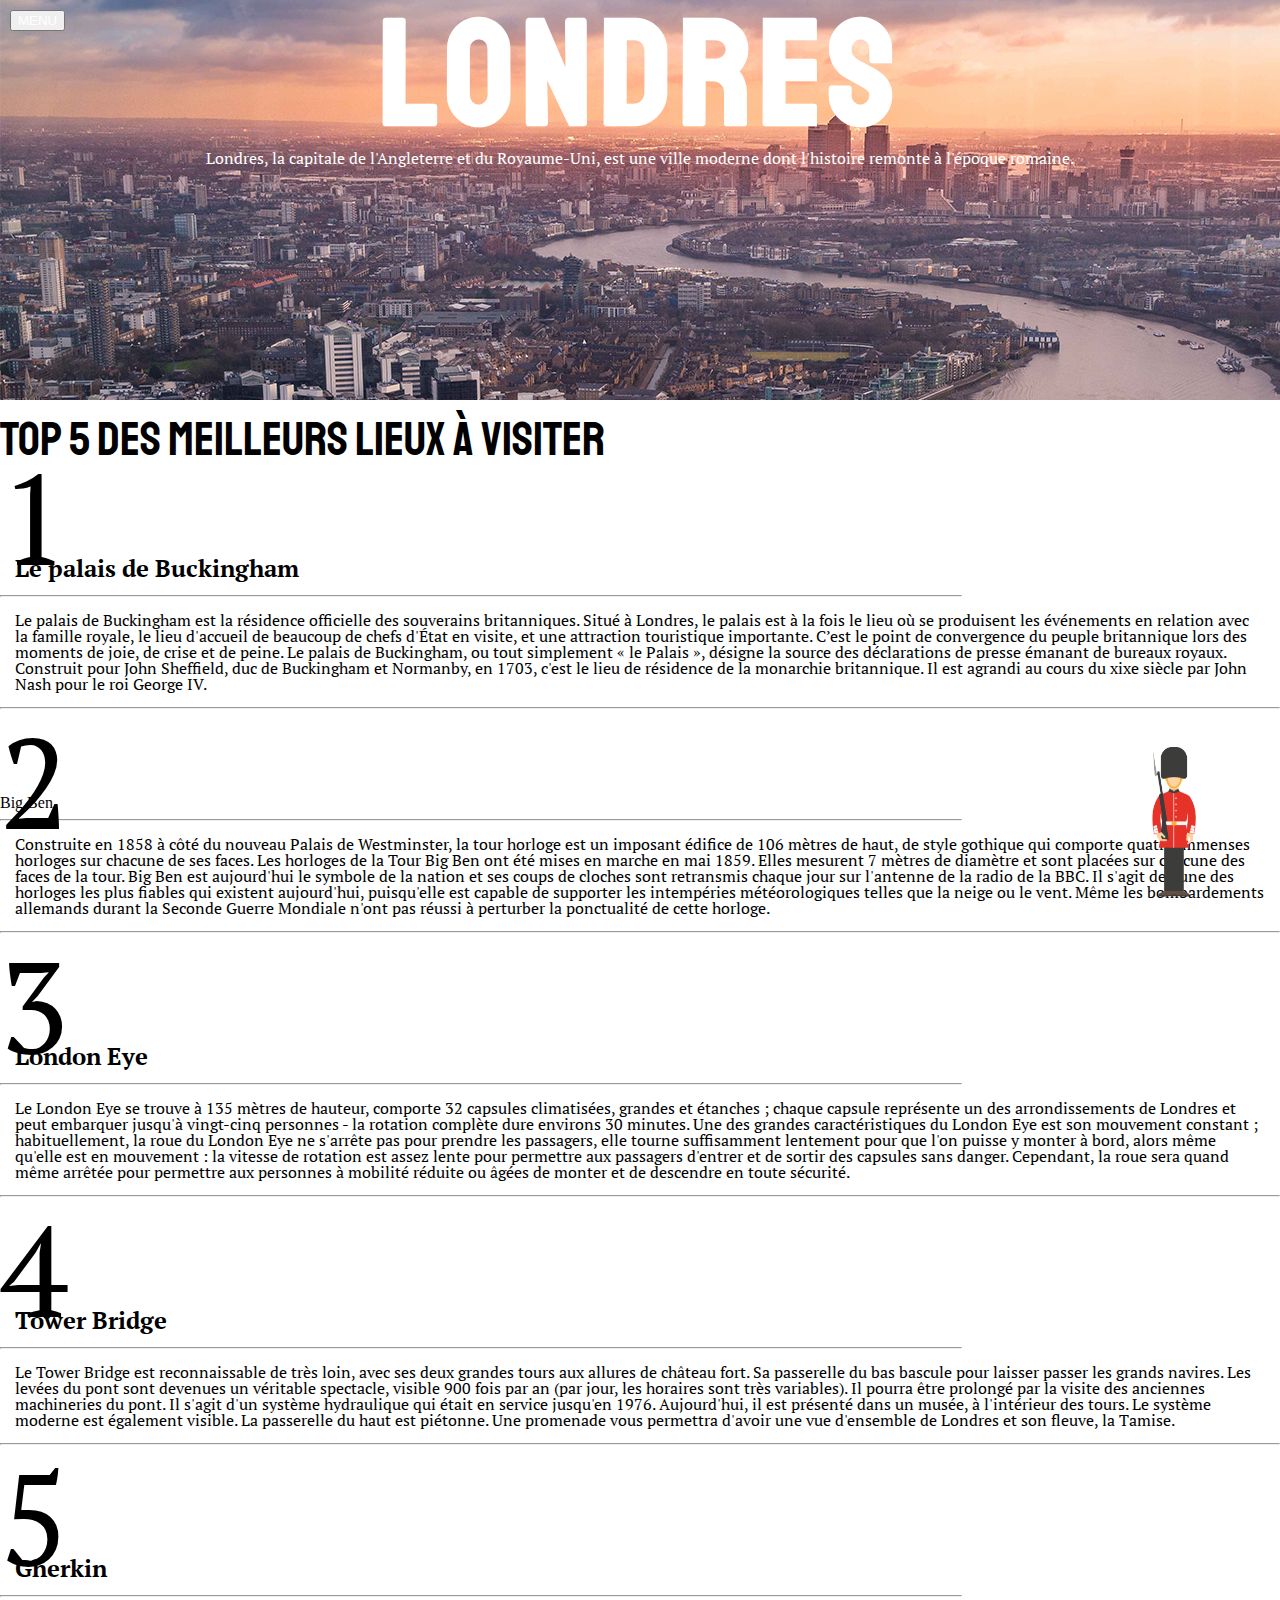
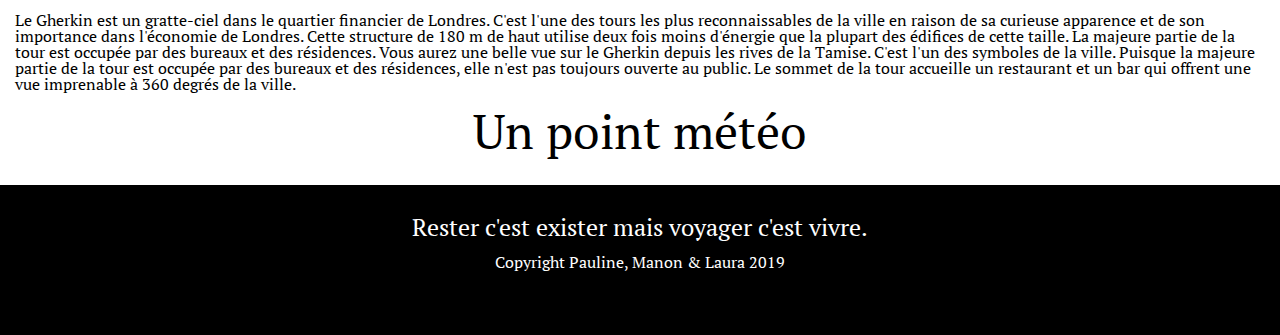
<file: Londres.html>
<!DOCTYPE html>

<html>

<head>
  <meta charset="utf-8">
  <meta name="viewport" content="width=device-width, initial-scale=1.0">
  <title> LONDRES </title>
  <link href="css/reset.css" type="text/css" rel="stylesheet"/>
  <link href="https://stackpath.bootstrapcdn.com/bootstrap/4.2.1/css/bootstrap.min.css" rel="stylesheet" integrity="sha384-GJzZqFGwb1QTTN6wy59ffF1BuGJpLSa9DkKMp0DgiMDm4iYMj70gZWKYbI706tWS" crossorigin="anonymous">
  <link href="https://fonts.googleapis.com/css?family=Staatliches" rel="stylesheet">
  <link href="https://fonts.googleapis.com/css?family=PT+Serif" rel="stylesheet">
  <link href="css/style.css" type="text/css" rel="stylesheet"/>
  <link href="css/styleLondres.css" type="text/css" rel="stylesheet"/>

</head>

<body class="no-spacing">
  <header>
    </header>
    <div class="container-fluid londres no-spacing">
      <!-- Header -->
      <article class="londres-header">  <!-- BOUTON-->
        <button type="button" class="btn btn-outline-light"> <a href="index.html"> MENU </a> </button>

          <span class="text"> LONDRES </span>
            <h3> Londres, la capitale de l'Angleterre et du Royaume-Uni, est une ville moderne dont l'histoire remonte à l'époque romaine. </h3>
      </article>
          </div>
      <!-- Titre -->
      <div class="rome-titre">
        <h2> Top 5 des meilleurs lieux à visiter </h2>
      </div>
      <!-- Carte -->
      <!-- <div class="londres-carte">
        <img src="image/defaut_carte_600x600px.jpg"
      </div> -->
    <!-- </div> -->
      <div class="row">
        <div class="col-md-1 offset-md-1">
          <h5 class="nb">1</h5>
        </div>
      </div>
    </div>
    <div class="container-fluid londres no-spacing">
                        <!--
                        TOP 1
                        -->
      <div class="container">
       <div class="row rome-top">
        <div class="col-md-7">
          <h4> Le palais de Buckingham </h4>
          <hr width="75%" align="left">
          <p>
            Le palais de Buckingham est la résidence officielle des souverains britanniques. Situé à Londres, le palais est à la fois le lieu où se produisent les événements en relation avec la famille royale, le lieu d'accueil de beaucoup de chefs d'État en visite, et une attraction touristique importante. C’est le point de convergence du peuple britannique lors des moments de joie, de crise et de peine. Le palais de Buckingham, ou tout simplement « le Palais », désigne la source des déclarations de presse émanant de bureaux royaux. Construit pour John Sheffield, duc de Buckingham et Normanby, en 1703, c'est le lieu de résidence de la monarchie britannique. Il est agrandi au cours du xixe siècle par John Nash pour le roi George IV.
          </p>
        </div>
        <div class="col-md-5">
          <div class="sticker example-6"></div>
        </div>
       </div>


       <div class="row">
          <div class="col-md-12 style-five"><hr class="style-five"></div>
        </div>
                      <!--
                      TOP 2
                      -->
      <div class="row top">
        <div class="col-md-1 offset-md-9">
          <h5 class="nb">2</h5>
        </div>
      </div>
      <div class="row rome-top">
        <div class="col-md-5">
          <div class="sticker example-7"></div>
        </div>
      <div class="col-md-7">
          <h4X> Big Ben </h4>
          <hr width="75%" align="left">
          <p>
            Construite en 1858 à côté du nouveau Palais de Westminster, la tour horloge est un imposant édifice de 106 mètres de haut, de style gothique qui comporte quatre immenses horloges sur chacune de ses faces.
            Les horloges de la Tour Big Ben ont été mises en marche en mai 1859. Elles mesurent 7 mètres de diamètre et sont placées sur chacune des faces de la tour. Big Ben est aujourd'hui le symbole de la nation et ses coups de cloches sont retransmis chaque jour sur l'antenne de la radio de la BBC.
            Il s'agit de l'une des horloges les plus fiables qui existent aujourd'hui, puisqu'elle est capable de supporter les intempéries météorologiques telles que la neige ou le vent. Même les bombardements allemands durant la Seconde Guerre Mondiale n'ont pas réussi à perturber la ponctualité de cette horloge.
          </p>
        </div>
       </div>


        <div class="row">
          <div class="col-md-12 style-five"><hr class="style-five"></div>
        </div>              <!--
                      TOP 3
                      -->
        <div class="row top">
          <div class="col-md-1 offset-md-6">
            <h5 class="nb">3</h5>
          </div>
        </div>
        <div class="row rome-top">
        <div class="col-md-7">
            <h4> London Eye </h4>
            <hr width="75%" align="left">
            <p>
              Le London Eye se trouve à 135 mètres de hauteur, comporte 32 capsules climatisées, grandes et étanches ; chaque capsule représente un des arrondissements de Londres et peut embarquer jusqu'à vingt-cinq personnes - la rotation complète dure environs 30 minutes.
              Une des grandes caractéristiques du London Eye est son mouvement constant ; habituellement, la roue du London Eye ne s'arrête pas pour prendre les passagers, elle tourne suffisamment lentement pour que l'on puisse y monter à bord, alors même qu'elle est en mouvement : la vitesse de rotation est assez lente pour permettre aux passagers d'entrer et de sortir des capsules sans danger.
              Cependant, la roue sera quand même arrêtée pour permettre aux personnes à mobilité réduite ou âgées de monter et de descendre en toute sécurité.
            </p>
        </div>
        <div class="col-md-5">
          <div class="sticker example-8"></div>
        </div>
      </div>

        <div class="row">
          <div class="col-md-12 style-five"><hr class="style-five"></div>
        </div>
                    <!--
                    TOP 4
                    -->
        <div class="row top">
          <div class="col-md-1 offset-md-3">
            <h5 class="nb">4</h5>
          </div>
        </div>
        <div class="row rome-top">
        <div class="col-md-5">
          <div class="sticker example-9"></div>
        </div>
        <div class="col-md-7">
            <h4> Tower Bridge </h4>
            <hr width="75%" align="left">
            <p>
              Le Tower Bridge est reconnaissable de très loin, avec ses deux grandes tours aux allures de château fort. Sa passerelle du bas bascule pour laisser passer les grands navires. Les levées du pont sont devenues un véritable spectacle, visible 900 fois par an (par jour, les horaires sont très variables).
              Il pourra être prolongé par la visite des anciennes machineries du pont. Il s'agit d'un système hydraulique qui était en service jusqu'en 1976. Aujourd'hui, il est présenté dans un musée, à l'intérieur des tours. Le système moderne est également visible.
              La passerelle du haut est piétonne. Une promenade vous permettra d'avoir une vue d'ensemble de Londres et son fleuve, la Tamise.
            </p>
        </div>
       </div>

       <div class="row">
          <div class="col-md-12 style-five"><hr class="style-five"></div>
        </div>
                      <!--
                      TOP 5
                      -->
        <div class="row top">
          <div class="col-md-1 offset-md-7">
            <h5 class="nb">5</h5>
          </div>
        </div>
        <div class="row rome-top">
        <div class="col-md-7">
            <h4> Gherkin</h4>
            <hr width="75%" align="left">
            <p>
              Le Gherkin est un gratte-ciel dans le quartier financier de Londres. C'est l'une des tours les plus reconnaissables de la ville en raison de sa curieuse apparence et de son importance dans l'économie de Londres. Cette structure de 180 m de haut utilise deux fois moins d'énergie que la plupart des édifices de cette taille. La majeure partie de la tour est occupée par des bureaux et des résidences.
              Vous aurez une belle vue sur le Gherkin depuis les rives de la Tamise. C'est l'un des symboles de la ville. Puisque la majeure partie de la tour est occupée par des bureaux et des résidences, elle n'est pas toujours ouverte au public. Le sommet de la tour accueille un restaurant et un bar qui offrent une vue imprenable à 360 degrés de la ville.
            </p>
        </div>
        <div class="col-md-5">
          <div class="sticker example-10"></div>
        </div>
      </div>

     </div>
  <div class="soldat2">
    <img id="londres2" src="image/londres/soldat2.png" alt="soldat">
  </div>
  <div class="soldat">
    <img id="londres" src="image/londres/soldat.png" alt="soldat">
  </div>



<div class="temp">
  <h6>Un point météo</h6>
  <div class="illu">
    <div id="soleil" class="icone"><img src="image/meteo/sun.png" alt=""/></div>
    <div id="nuage" class="icone"><img src="image/meteo/cloud.png" alt=""/></div>
    <div id="pluie" class="icone"><img src="image/meteo/rain.png" alt=""/></div>
    <div id="ensolleille" class="icone"><img src="image/meteo/sunny.png" alt=""/></div>
    <div id="neige" class="icone"><img src="image/meteo/snowy.png" alt=""/></div>
  </div>
  <p id="temperature"></p>
</div>

  <footer>
    <h3>Rester c'est exister mais voyager c'est vivre.</h3>
    <p>Copyright Pauline, Manon & Laura 2019</p>
  </footer>
  <script src="https://code.jquery.com/jquery-3.4.1.js" integrity="sha256-WpOohJOqMqqyKL9FccASB9O0KwACQJpFTUBLTYOVvVU=" crossorigin="anonymous"></script>
  <script src="https://cdnjs.cloudflare.com/ajax/libs/popper.js/1.12.9/umd/popper.min.js" integrity="sha384-ApNbgh9B+Y1QKtv3Rn7W3mgPxhU9K/ScQsAP7hUibX39j7fakFPskvXusvfa0b4Q" crossorigin="anonymous"></script>
  <script src="https://maxcdn.bootstrapcdn.com/bootstrap/4.0.0/js/bootstrap.min.js" integrity="sha384-JZR6Spejh4U02d8jOt6vLEHfe/JQGiRRSQQxSfFWpi1MquVdAyjUar5+76PVCmYl" crossorigin="anonymous"></script>
  <script type="text/javascript" src="js/sticker.min.js"></script>
  <script type="text/javascript" src="js/londres.js"></script>
  <!-- <script type="text/javascript" src="js/rome.js"></script> -->

</body>

</html>
</file>
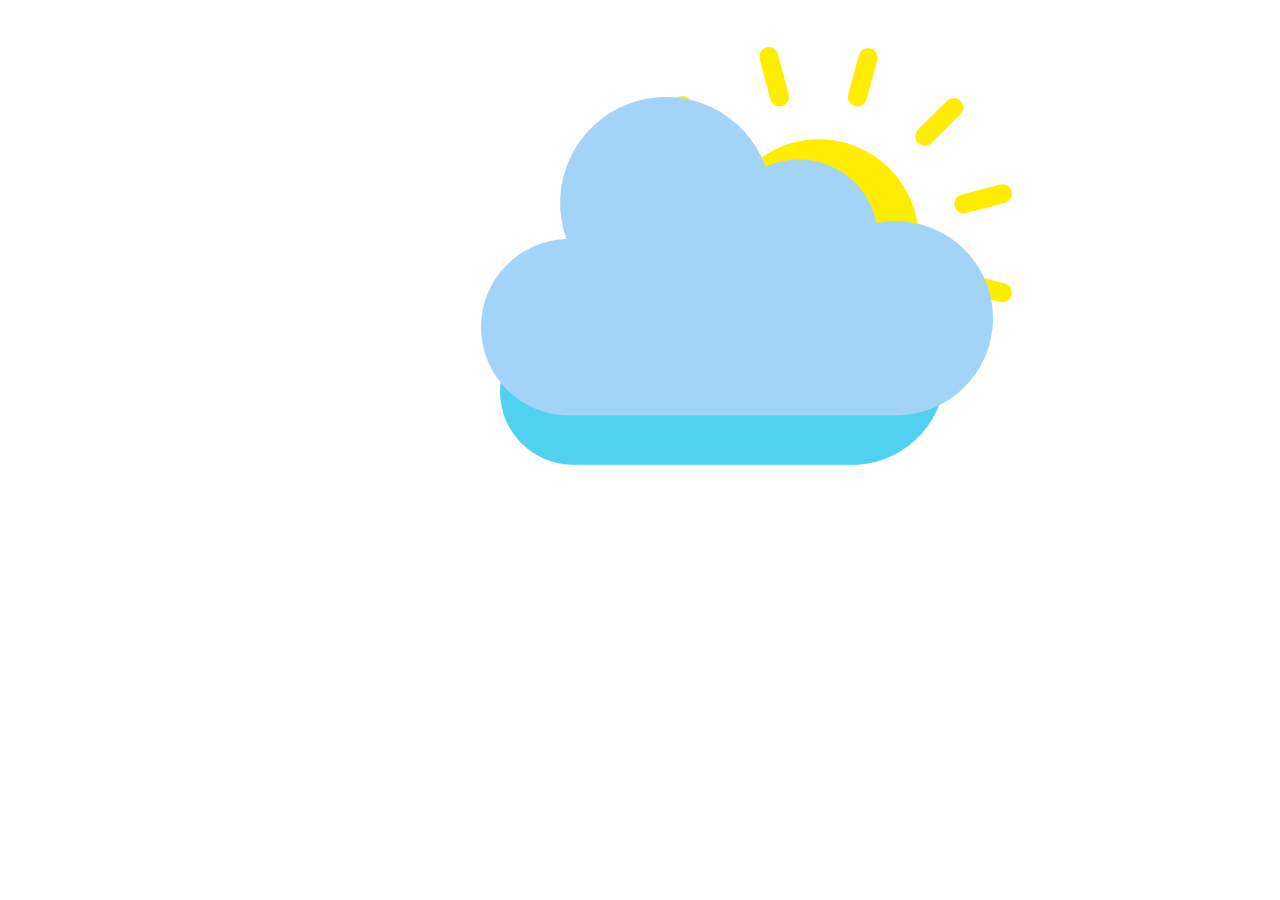
<file: meteo.html>
<!DOCTYPE html>

<html>

<head>
  <meta charset="utf-8">
  <meta name="viewport" content="width=device-width, initial-scale=1.0">
  <title> LONDRES </title>
  <link href="css/reset.css" type="text/css" rel="stylesheet"/>
  <link href="https://stackpath.bootstrapcdn.com/bootstrap/4.2.1/css/bootstrap.min.css" rel="stylesheet" integrity="sha384-GJzZqFGwb1QTTN6wy59ffF1BuGJpLSa9DkKMp0DgiMDm4iYMj70gZWKYbI706tWS" crossorigin="anonymous">
  <link href="https://fonts.googleapis.com/css?family=Staatliches" rel="stylesheet">
  <link href="https://fonts.googleapis.com/css?family=PT+Serif" rel="stylesheet">
  <link href="css/style.css" type="text/css" rel="stylesheet"/>
  <link href="css/styleLondres.css" type="text/css" rel="stylesheet"/>

</head>

<body class="no-spacing">

<div class="soleil"><img src="image/meteo/sun.png" alt=""/></div>
<div class="nuage"><img src="image/meteo/cloud.png" alt=""/></div>

</body>

</html>
</file>
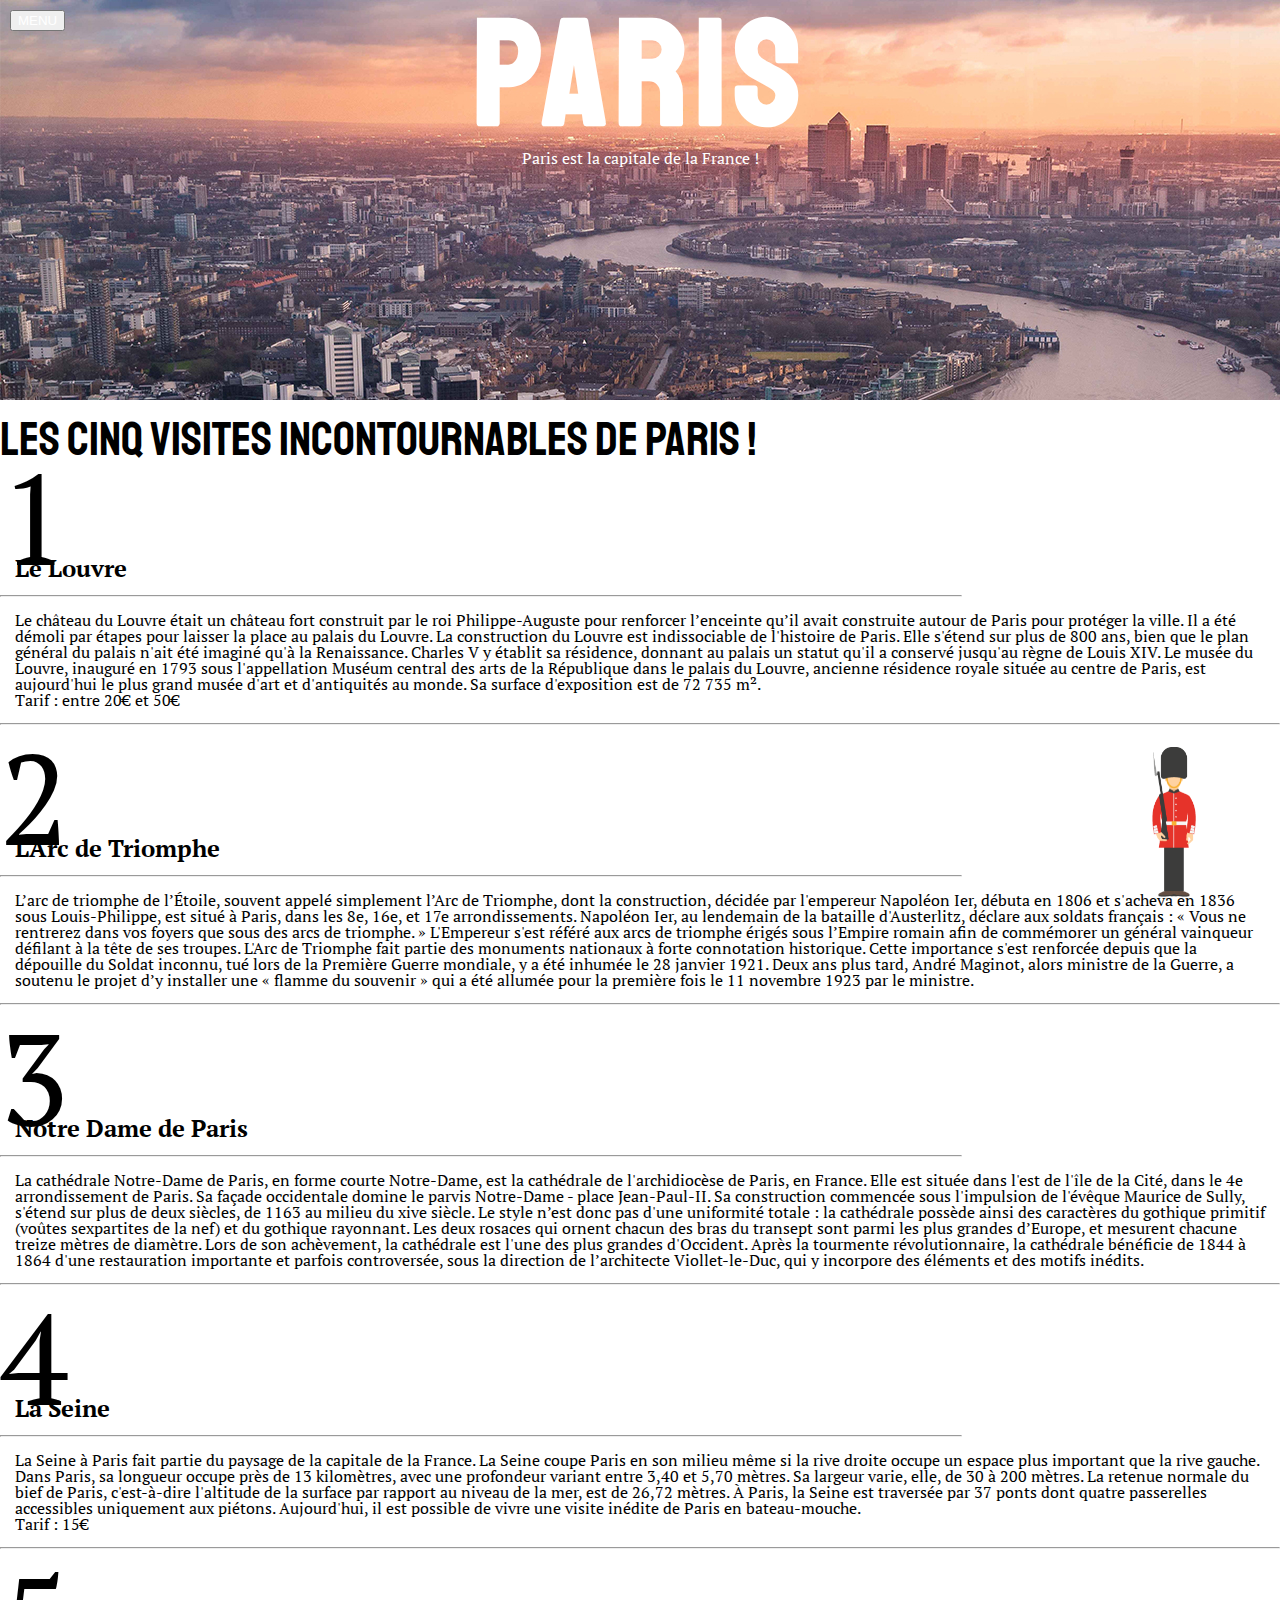
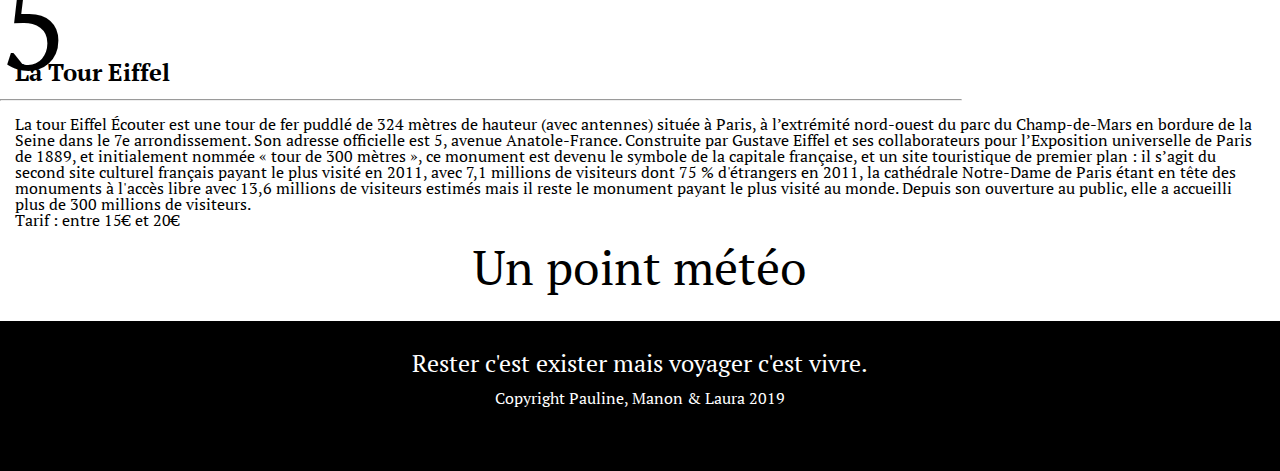
<file: Paris.html>
<!DOCTYPE html>

<html>

<head>
  <meta charset="utf-8">
  <meta name="viewport" content="width=device-width, initial-scale=1.0">
  <title> PARIS </title>
  <link href="css/reset.css" type="text/css" rel="stylesheet"/>
  <link href="https://stackpath.bootstrapcdn.com/bootstrap/4.2.1/css/bootstrap.min.css" rel="stylesheet" integrity="sha384-GJzZqFGwb1QTTN6wy59ffF1BuGJpLSa9DkKMp0DgiMDm4iYMj70gZWKYbI706tWS" crossorigin="anonymous">
  <link href="https://fonts.googleapis.com/css?family=Staatliches" rel="stylesheet">
  <link href="https://fonts.googleapis.com/css?family=PT+Serif" rel="stylesheet">
  <link href="css/style.css" type="text/css" rel="stylesheet"/>
  <link href="css/styleLondres.css" type="text/css" rel="stylesheet"/>
  <!-- <script type="text/javascript" src="js/rome.js"></script> -->

</head>

<body class="no-spacing">
  <header>
  </header>
  <div class="container-fluid londres no-spacing">
    <!-- Header -->
    <article class="londres-header">  <!-- BOUTON-->
      <button type="button" class="btn btn-outline-light"> <a href="index.html"> MENU </a> </button>

      <span class="text"> PARIS </span>
      <h3> Paris est la capitale de la France ! </h3>
    </div>
  </article>
  <!-- Titre -->
  <div class="rome-titre">
    <h2> Les cinq visites incontournables de Paris ! </h2>
  </div>
  <!-- Carte -->
  <!-- <div class="londres-carte">
  <img src="image/defaut_carte_600x600px.jpg"
</div> -->
<!-- </div> -->
<div class="row">
  <div class="col-md-1 offset-md-1">
    <h5 class="nb">1</h5>
  </div>
</div>
</div>
<div class="container-fluid londres no-spacing">
  <!--
  TOP 1
-->
<div class="container">
  <div class="row rome-top">
    <div class="col-md-7">
      <h4> Le Louvre </h4>
      <hr width="75%" align="left">
      <p>
        Le château du Louvre était un château fort construit par le
        roi Philippe-Auguste pour renforcer lʼenceinte quʼil avait
        construite autour de Paris pour protéger la ville. Il a été
        démoli par étapes pour laisser la place au palais du Louvre.
        La construction du Louvre est indissociable de l'histoire de
        Paris. Elle s'étend sur plus de 800 ans, bien que le plan général
        du palais n'ait été imaginé qu'à la Renaissance. Charles V y
        établit sa résidence, donnant au palais un statut qu'il a conservé
        jusqu'au règne de Louis XIV.
        Le musée du Louvre, inauguré en 1793 sous l'appellation Muséum
        central des arts de la République dans le palais du Louvre,
        ancienne résidence royale située au centre de Paris, est
        aujourd'hui le plus grand musée d'art et d'antiquités au monde. Sa
        surface d'exposition est de 72 735 m².<br>
        <strong>Tarif : entre 20€ et 50€</strong>
      </p>
    </div>
    <div class="col-md-5">
      <div class="sticker example-1"></div>
    </div>
  </div>


  <div class="row">
    <div class="col-md-12 style-five"><hr class="style-five"></div>
  </div>
  <!--
  TOP 2
-->
<div class="row top">
  <div class="col-md-1 offset-md-9">
    <h5 class="nb">2</h5>
  </div>
</div>
<div class="row rome-top">
  <div class="col-md-5">
    <div class="sticker example-2"></div>
  </div>
  <div class="col-md-7">
    <h4> L'Arc de Triomphe </h4>
    <hr width="75%" align="left">
    <p>
      L’arc de triomphe de l’Étoile, souvent appelé simplement
      l’Arc de Triomphe, dont la construction, décidée par
      l'empereur Napoléon Ier, débuta en 1806 et s'acheva en 1836
      sous Louis-Philippe, est situé à Paris, dans les 8e, 16e, et
      17e arrondissements.
      Napoléon Ier, au lendemain de la bataille d'Austerlitz,
      déclare aux soldats français : « Vous ne rentrerez dans vos
      foyers que sous des arcs de triomphe. » L'Empereur s'est
      référé aux arcs de triomphe érigés sous l’Empire romain afin
      de commémorer un général vainqueur défilant à la tête de ses
      troupes.
      L'Arc de Triomphe fait partie des monuments nationaux à forte
      connotation historique. Cette importance s'est renforcée depuis
      que la dépouille du Soldat inconnu, tué lors de la Première
      Guerre mondiale, y a été inhumée le 28 janvier 1921. Deux ans plus
      tard, André Maginot, alors ministre de la Guerre, a soutenu le
      projet d’y installer une « flamme du souvenir » qui a été allumée
      pour la première fois le 11 novembre 1923 par le ministre.
    </p>
  </div>
</div>


<div class="row">
  <div class="col-md-12 style-five"><hr class="style-five"></div>
</div>              <!--
  TOP 3
-->
<div class="row top">
  <div class="col-md-1 offset-md-6">
    <h5 class="nb">3</h5>
  </div>
</div>
<div class="row rome-top">
  <div class="col-md-7">
    <h4> Notre Dame de Paris </h4>
    <hr width="75%" align="left">
    <p>
      La cathédrale Notre-Dame de Paris, en forme courte Notre-Dame,
      est la cathédrale de l'archidiocèse de Paris, en France. Elle est
      située dans l'est de l'île de la Cité, dans le 4e arrondissement de
      Paris. Sa façade occidentale domine le parvis Notre-Dame - place
      Jean-Paul-II.
      Sa construction commencée sous l'impulsion de l'évêque
      Maurice de Sully, s'étend sur plus de deux siècles, de 1163
      au milieu du xive siècle. Le style n’est donc pas d'une uniformité
      totale : la cathédrale possède ainsi des caractères du gothique
      primitif (voûtes sexpartites de la nef) et du gothique rayonnant.
      Les deux rosaces qui ornent chacun des bras du transept sont parmi
      les plus grandes d’Europe, et mesurent chacune treize mètres de
      diamètre. Lors de son achèvement, la cathédrale est l'une des plus
      grandes d'Occident. Après la tourmente révolutionnaire, la
      cathédrale bénéficie de 1844 à 1864 d'une restauration importante
      et parfois controversée, sous la direction de l’architecte
      Viollet-le-Duc, qui y incorpore des éléments et des motifs inédits.
    </p>
  </div>
  <div class="col-md-5">
    <div class="sticker example-3"></div>
  </div>
</div>

<div class="row">
  <div class="col-md-12 style-five"><hr class="style-five"></div>
</div>
<!--
TOP 4
-->
<div class="row top">
  <div class="col-md-1 offset-md-3">
    <h5 class="nb">4</h5>
  </div>
</div>
<div class="row rome-top">
  <div class="col-md-5">
    <div class="sticker example-4"></div>
  </div>
  <div class="col-md-7">
    <h4> La Seine </h4>
    <hr width="75%" align="left">
    <p>
      La Seine à Paris fait partie du paysage de la capitale de la
      France. La Seine coupe Paris en son milieu même si la rive droite
      occupe un espace plus important que la rive gauche. Dans Paris, sa
      longueur occupe près de 13 kilomètres, avec une profondeur variant
      entre 3,40 et 5,70 mètres. Sa largeur varie, elle, de 30 à 200
      mètres. La retenue normale du bief de Paris, c'est-à-dire
      l'altitude de la surface par rapport au niveau de la mer, est de
      26,72 mètres. À Paris, la Seine est traversée par 37 ponts dont
      quatre passerelles accessibles uniquement aux piétons.
      Aujourd'hui, il est possible de vivre une visite inédite de Paris
      en bateau-mouche.<br>
      <strong>Tarif : 15€</strong>
    </p>
  </div>
</div>

<div class="row">
  <div class="col-md-12 style-five"><hr class="style-five"></div>
</div>
<!--
TOP 5
-->
<div class="row top">
  <div class="col-md-1 offset-md-7">
    <h5 class="nb">5</h5>
  </div>
</div>
<div class="row rome-top">
  <div class="col-md-7">
    <h4> La Tour Eiffel </h4>
    <hr width="75%" align="left">
    <p>
      La tour Eiffel Écouter est une tour de fer puddlé de 324
      mètres de hauteur (avec antennes) située à Paris, à
      l’extrémité nord-ouest du parc du Champ-de-Mars en bordure de
      la Seine dans le 7e arrondissement. Son adresse officielle est 5,
      avenue Anatole-France.
      Construite par Gustave Eiffel et ses collaborateurs pour
      l’Exposition universelle de Paris de 1889, et initialement nommée
      « tour de 300 mètres », ce monument est devenu le symbole de la
      capitale française, et un site touristique de premier plan : il
      s’agit du second site culturel français payant le plus visité en
      2011, avec 7,1 millions de visiteurs dont 75 % d'étrangers en 2011,
      la cathédrale Notre-Dame de Paris étant en tête des monuments à
      l'accès libre avec 13,6 millions de visiteurs estimés mais il reste
      le monument payant le plus visité au monde.
      Depuis son ouverture au public, elle a accueilli plus de 300
      millions de visiteurs.<br>
      <strong>Tarif : entre 15€ et 20€</strong>
    </p>
  </div>
  <div class="col-md-5">
    <div class="sticker example-5"></div>
  </div>
</div>

</div>
<div class="soldat2">
  <img id="londres2" src="image/londres/soldat2.png" alt="soldat">
</div>
<div class="soldat">
  <img id="londres" src="image/londres/soldat.png" alt="soldat">
</div>



<div class="temp">
  <h6>Un point météo</h6>
  <div class="illu">
    <div id="soleil" class="icone"><img src="image/meteo/sun.png" alt=""/></div>
    <div id="nuage" class="icone"><img src="image/meteo/cloud.png" alt=""/></div>
    <div id="pluie" class="icone"><img src="image/meteo/rain.png" alt=""/></div>
    <div id="ensolleille" class="icone"><img src="image/meteo/sunny.png" alt=""/></div>
    <div id="neige" class="icone"><img src="image/meteo/snowy.png" alt=""/></div>
  </div>
  <p id="temperature"></p>
</div>

<footer>
  <h3>Rester c'est exister mais voyager c'est vivre.</h3>
  <p>Copyright Pauline, Manon & Laura 2019</p>
</footer>
<script src="https://code.jquery.com/jquery-3.4.1.js" integrity="sha256-WpOohJOqMqqyKL9FccASB9O0KwACQJpFTUBLTYOVvVU=" crossorigin="anonymous"></script>
<script src="https://cdnjs.cloudflare.com/ajax/libs/popper.js/1.12.9/umd/popper.min.js" integrity="sha384-ApNbgh9B+Y1QKtv3Rn7W3mgPxhU9K/ScQsAP7hUibX39j7fakFPskvXusvfa0b4Q" crossorigin="anonymous"></script>
<script src="https://maxcdn.bootstrapcdn.com/bootstrap/4.0.0/js/bootstrap.min.js" integrity="sha384-JZR6Spejh4U02d8jOt6vLEHfe/JQGiRRSQQxSfFWpi1MquVdAyjUar5+76PVCmYl" crossorigin="anonymous"></script>
<script type="text/javascript" src="js/sticker.min.js"></script>
<script type="text/javascript" src="js/paris.js"></script>

</body>

</html>
</file>
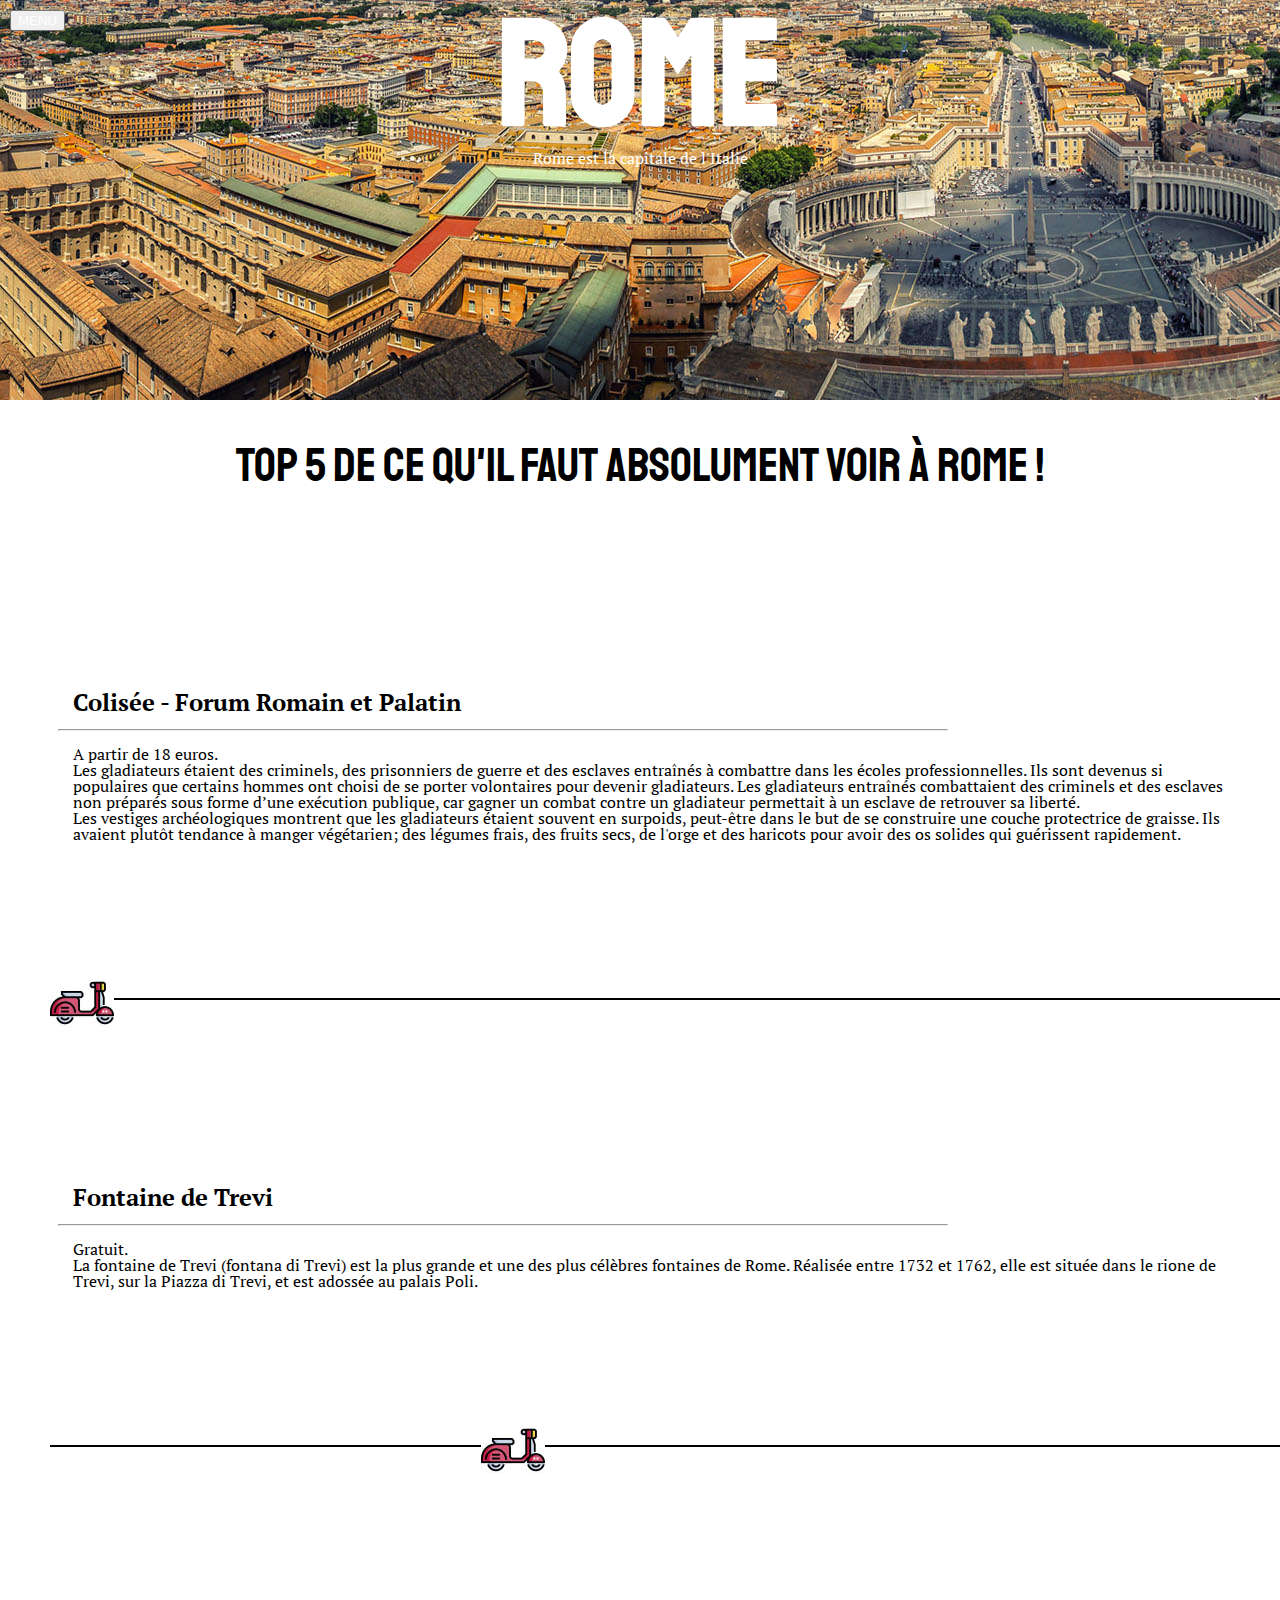
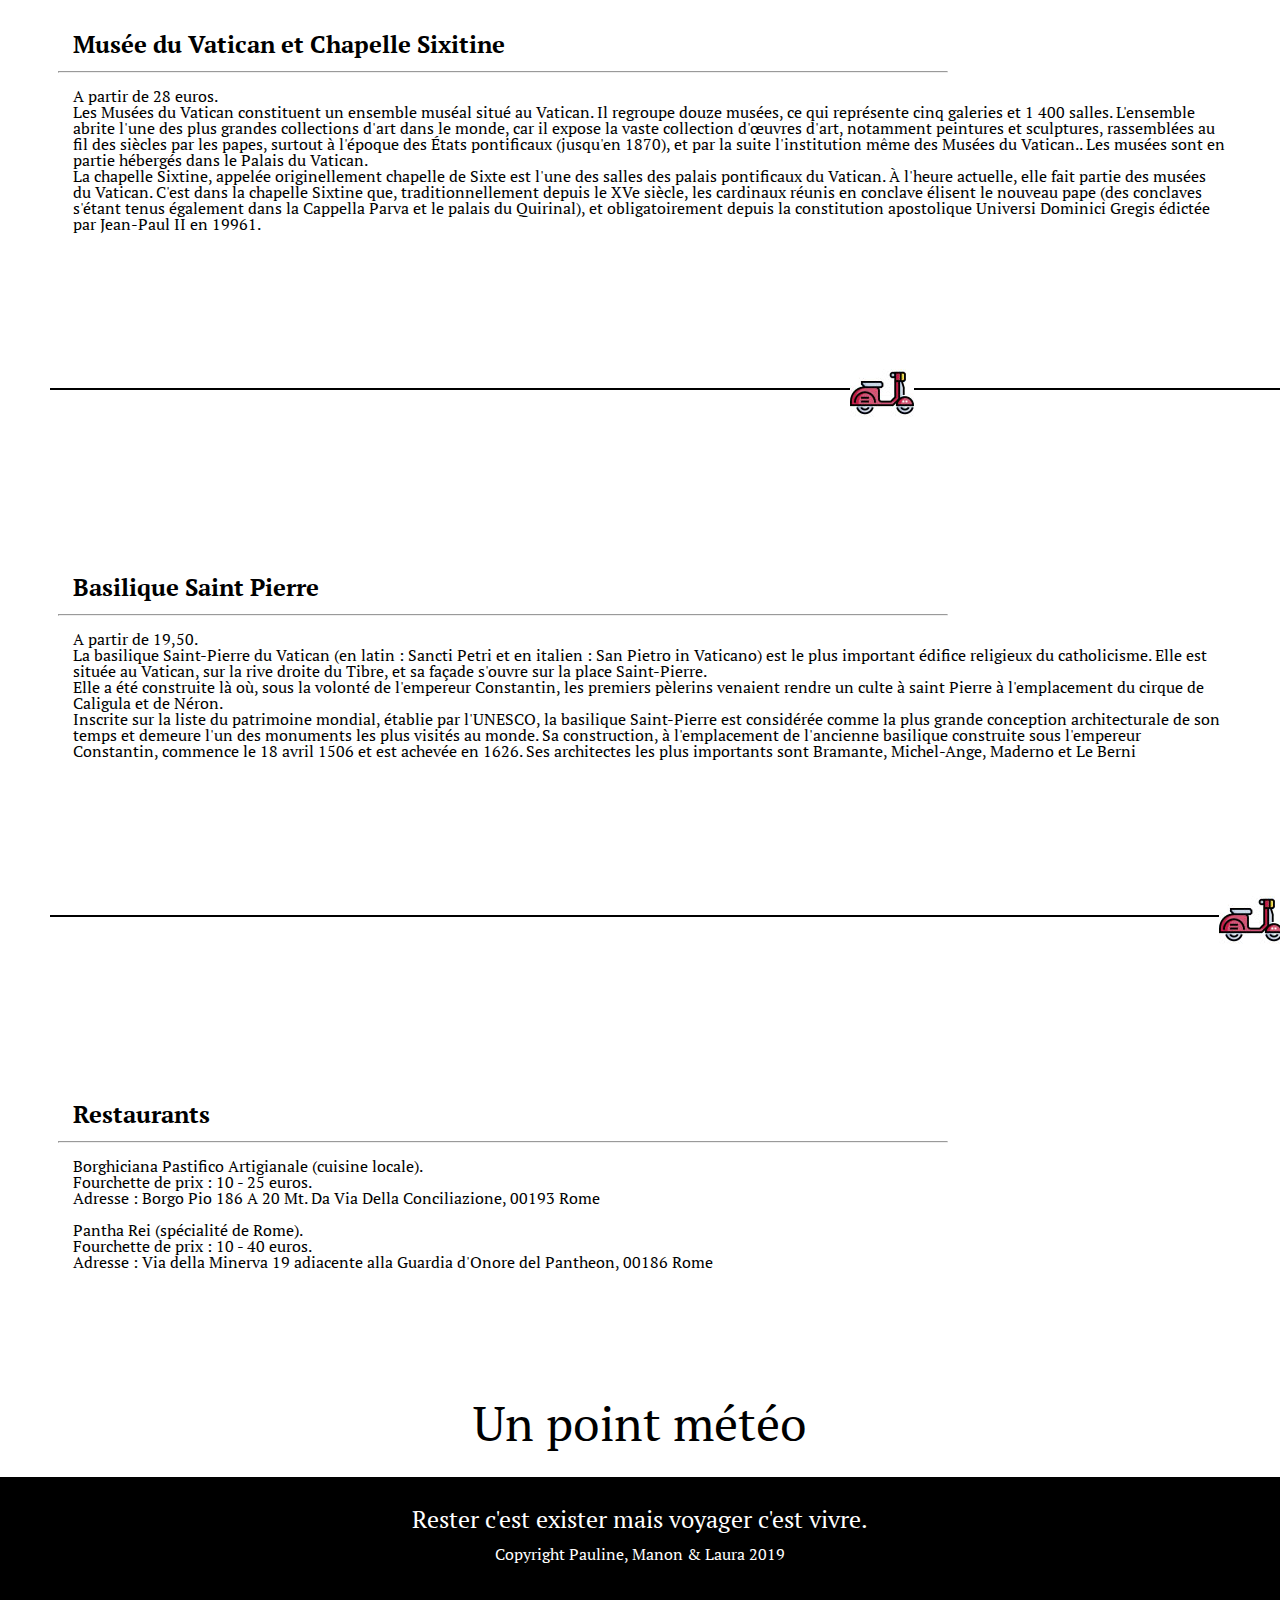
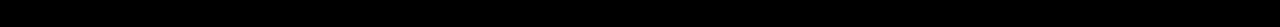
<file: Rome.html>
<!DOCTYPE html>

<html>

<head>
  <meta charset="utf-8">
  <meta name="viewport" content="width=device-width, initial-scale=1.0">
  <title> ROME </title>
  <link href="css/reset.css" type="text/css" rel="stylesheet"/>
  <link href="https://stackpath.bootstrapcdn.com/bootstrap/4.2.1/css/bootstrap.min.css" rel="stylesheet" integrity="sha384-GJzZqFGwb1QTTN6wy59ffF1BuGJpLSa9DkKMp0DgiMDm4iYMj70gZWKYbI706tWS" crossorigin="anonymous">
  <link href="https://fonts.googleapis.com/css?family=Staatliches" rel="stylesheet">
  <link href="https://fonts.googleapis.com/css?family=PT+Serif" rel="stylesheet">
  <link href="css/style.css" type="text/css" rel="stylesheet"/>
</head>

<body class="no-spacing">
  <header>
  </header>
  <div class="container-fluid rome no-spacing">
    <!-- Header -->
    <article class="rome-header">  <!-- BOUTON-->
      <button type="button" class="btn btn-outline-light"> <a href="index.html"> MENU </a> </button>

        <span class="text">ROME</span>
        <h3> Rome est la capitale de l'Italie </h3>
    </article>
    <!-- Titre -->
    <div class="rome-titre">
      <h2> Top 5 de ce qu'il faut absolument voir à Rome ! </h2>
    </div>

   <div class="container">
     <div class="row rome-top">
      <div class="col-md-7">
        <h4> Colisée - Forum Romain et Palatin </h4>
        <hr width="75%" align="left">
        <p>
          <strong>A partir de 18 euros.</strong><br>
          Les gladiateurs étaient des criminels, des prisonniers de guerre et des esclaves entraînés à combattre dans les écoles professionnelles. Ils sont devenus si populaires que certains hommes ont choisi de se porter volontaires pour devenir gladiateurs. Les gladiateurs entraînés combattaient des criminels et des esclaves non préparés sous forme d’une exécution publique, car gagner un combat contre un gladiateur permettait à un esclave de retrouver sa liberté. <br>
          Les vestiges archéologiques montrent que les gladiateurs étaient souvent en surpoids, peut-être dans le but de se construire une couche protectrice de graisse. Ils avaient plutôt tendance à manger végétarien; des légumes frais, des fruits secs, de l'orge et des haricots pour avoir des os solides qui guérissent rapidement.
        </p>
      </div>
      <div class="col-md-5">
        <div class="sticker example-1"></div>
      </div>
     </div>

     <div class="row">
        <div class="col-md-12 style-five"> <img src="image/rome/rome_motorcycle.jpg"><hr class="style-five"></div>
      </div>

     <div class="row rome-top">
      <div class="col-md-5">
        <div class="sticker example-2"></div>
      </div>
      <div class="col-md-7">
        <h4> Fontaine de Trevi </h4>
        <hr width="75%" align="left">
        <p>
          <strong>Gratuit.</strong><br>
          La fontaine de Trevi (fontana di Trevi) est la plus grande et une des plus célèbres fontaines de Rome. Réalisée entre 1732 et 1762, elle est située dans le rione de Trevi, sur la Piazza di Trevi, et est adossée au palais Poli.
        </p>
      </div>
     </div>

     <div class="row">
        <div class="col-md-12 style-five"> <img src="image/rome/rome_motorcycle.jpg" id="romeScooter1"><hr class="style-five"></div>
      </div>

     <div class="row rome-top">
      <div class="col-md-7">
        <h4> Musée du Vatican et Chapelle Sixitine </h4>
        <hr width="75%" align="left">
        <p>
          <strong>A partir de 28 euros.</strong><br>
          Les Musées du Vatican constituent un ensemble muséal situé au Vatican. Il regroupe douze musées, ce qui représente cinq galeries et 1 400 salles. L'ensemble abrite l'une des plus grandes collections d'art dans le monde, car il expose la vaste collection d'œuvres d'art, notamment peintures et sculptures, rassemblées au fil des siècles par les papes, surtout à l'époque des États pontificaux (jusqu'en 1870), et par la suite l'institution même des Musées du Vatican.. Les musées sont en partie hébergés dans le Palais du Vatican.<br>
          La chapelle Sixtine, appelée originellement chapelle de Sixte est l'une des salles des palais pontificaux du Vatican. À l'heure actuelle, elle fait partie des musées du Vatican. C'est dans la chapelle Sixtine que, traditionnellement depuis le XVe siècle, les cardinaux réunis en conclave élisent le nouveau pape (des conclaves s'étant tenus également dans la Cappella Parva et le palais du Quirinal), et obligatoirement depuis la constitution apostolique Universi Dominici Gregis édictée par Jean-Paul II en 19961.
        </p>
      </div>
      <div class="col-md-5">
        <div class="sticker example-3"></div>
      </div>
    </div>

      <div class="row">
        <div class="col-md-12 style-five"> <img src="image/rome/rome_motorcycle.jpg" id="romeScooter2"><hr class="style-five"></div>
      </div>

      <div class="row rome-top">
      <div class="col-md-5">
        <div class="sticker example-4"></div>
      </div>
      <div class="col-md-7">
        <h4> Basilique Saint Pierre </h4>
        <hr width="75%" align="left">
        <p>
          <strong>A partir de 19,50.</strong><br>
          La basilique Saint-Pierre du Vatican (en latin : Sancti Petri et en italien : San Pietro in Vaticano) est le plus important édifice religieux du catholicisme. Elle est située au Vatican, sur la rive droite du Tibre, et sa façade s'ouvre sur la place Saint-Pierre.<br>
          Elle a été construite là où, sous la volonté de l'empereur Constantin, les premiers pèlerins venaient rendre un culte à saint Pierre à l'emplacement du cirque de Caligula et de Néron.<br>
          Inscrite sur la liste du patrimoine mondial, établie par l'UNESCO, la basilique Saint-Pierre est considérée comme la plus grande conception architecturale de son temps et demeure l'un des monuments les plus visités au monde. Sa construction, à l'emplacement de l'ancienne basilique construite sous l'empereur Constantin, commence le 18 avril 1506 et est achevée en 1626. Ses architectes les plus importants sont Bramante, Michel-Ange, Maderno et Le Berni
        </p>
      </div>
     </div>

     <div class="row">
        <div class="col-md-12 style-five"> <img src="image/rome/rome_motorcycle.jpg" id="romeScooter3"><hr class="style-five"></div>
      </div>

      <div class="row rome-top">
      <div class="col-md-7">
        <h4> Restaurants</h4>
        <hr width="75%" align="left">
        <p>
          <strong>Borghiciana Pastifico Artigianale (cuisine locale).</strong><br>
          Fourchette de prix : 10 - 25 euros.<br>
          Adresse : Borgo Pio 186 A 20 Mt. Da Via Della
          Conciliazione, 00193 Rome<br>
          <br>
          <strong>Pantha Rei (spécialité de Rome).</strong><br>
          Fourchette de prix : 10 - 40 euros.<br>
          Adresse : Via della Minerva 19 adiacente alla Guardia d'Onore del Pantheon, 00186 Rome<br>
        </p>
      </div>
      <div class="col-md-5">
        <div class="sticker example-5"></div>
      </div>
    </div>

   </div>

   <div class="temp">
     <h6>Un point météo</h6>
     <div class="illu">
       <div id="soleil" class="icone"><img src="image/meteo/sun.png" alt=""/></div>
       <div id="nuage" class="icone"><img src="image/meteo/cloud.png" alt=""/></div>
       <div id="pluie" class="icone"><img src="image/meteo/rain.png" alt=""/></div>
       <div id="ensolleille" class="icone"><img src="image/meteo/sunny.png" alt=""/></div>
       <div id="neige" class="icone"><img src="image/meteo/snowy.png" alt=""/></div>
     </div>
     <p id="temperature"></p>
   </div>

   <footer>
     <h3>Rester c'est exister mais voyager c'est vivre.</h3>
     <p>Copyright Pauline, Manon & Laura 2019</p>
  </footer>

  <script src="https://code.jquery.com/jquery-3.4.1.js" integrity="sha256-WpOohJOqMqqyKL9FccASB9O0KwACQJpFTUBLTYOVvVU=" crossorigin="anonymous"></script>
  <script src="https://cdnjs.cloudflare.com/ajax/libs/popper.js/1.12.9/umd/popper.min.js" integrity="sha384-ApNbgh9B+Y1QKtv3Rn7W3mgPxhU9K/ScQsAP7hUibX39j7fakFPskvXusvfa0b4Q" crossorigin="anonymous"></script>
  <script src="https://maxcdn.bootstrapcdn.com/bootstrap/4.0.0/js/bootstrap.min.js" integrity="sha384-JZR6Spejh4U02d8jOt6vLEHfe/JQGiRRSQQxSfFWpi1MquVdAyjUar5+76PVCmYl" crossorigin="anonymous"></script>
  <script type="text/javascript" src="js/sticker.min.js"></script>
  <script type="text/javascript" src="js/rome.js"></script>
</body>

</html>
</file>
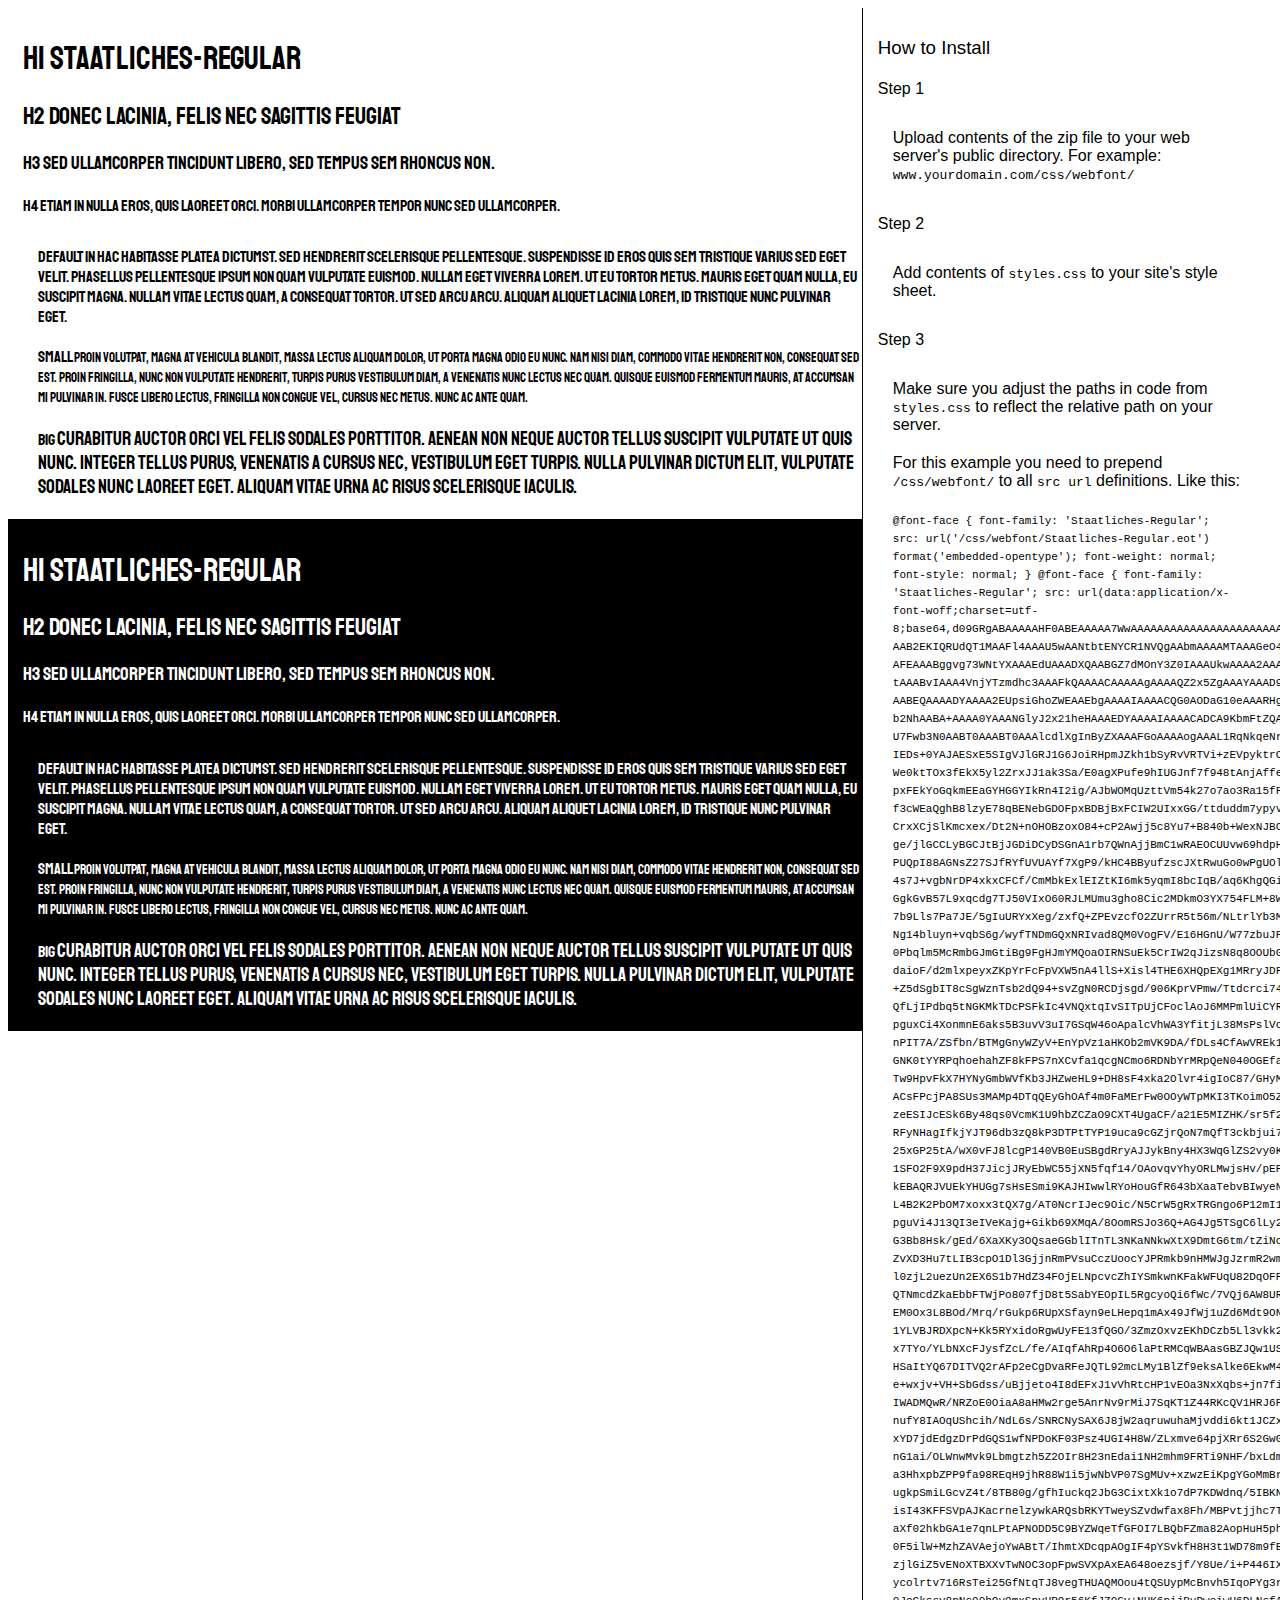
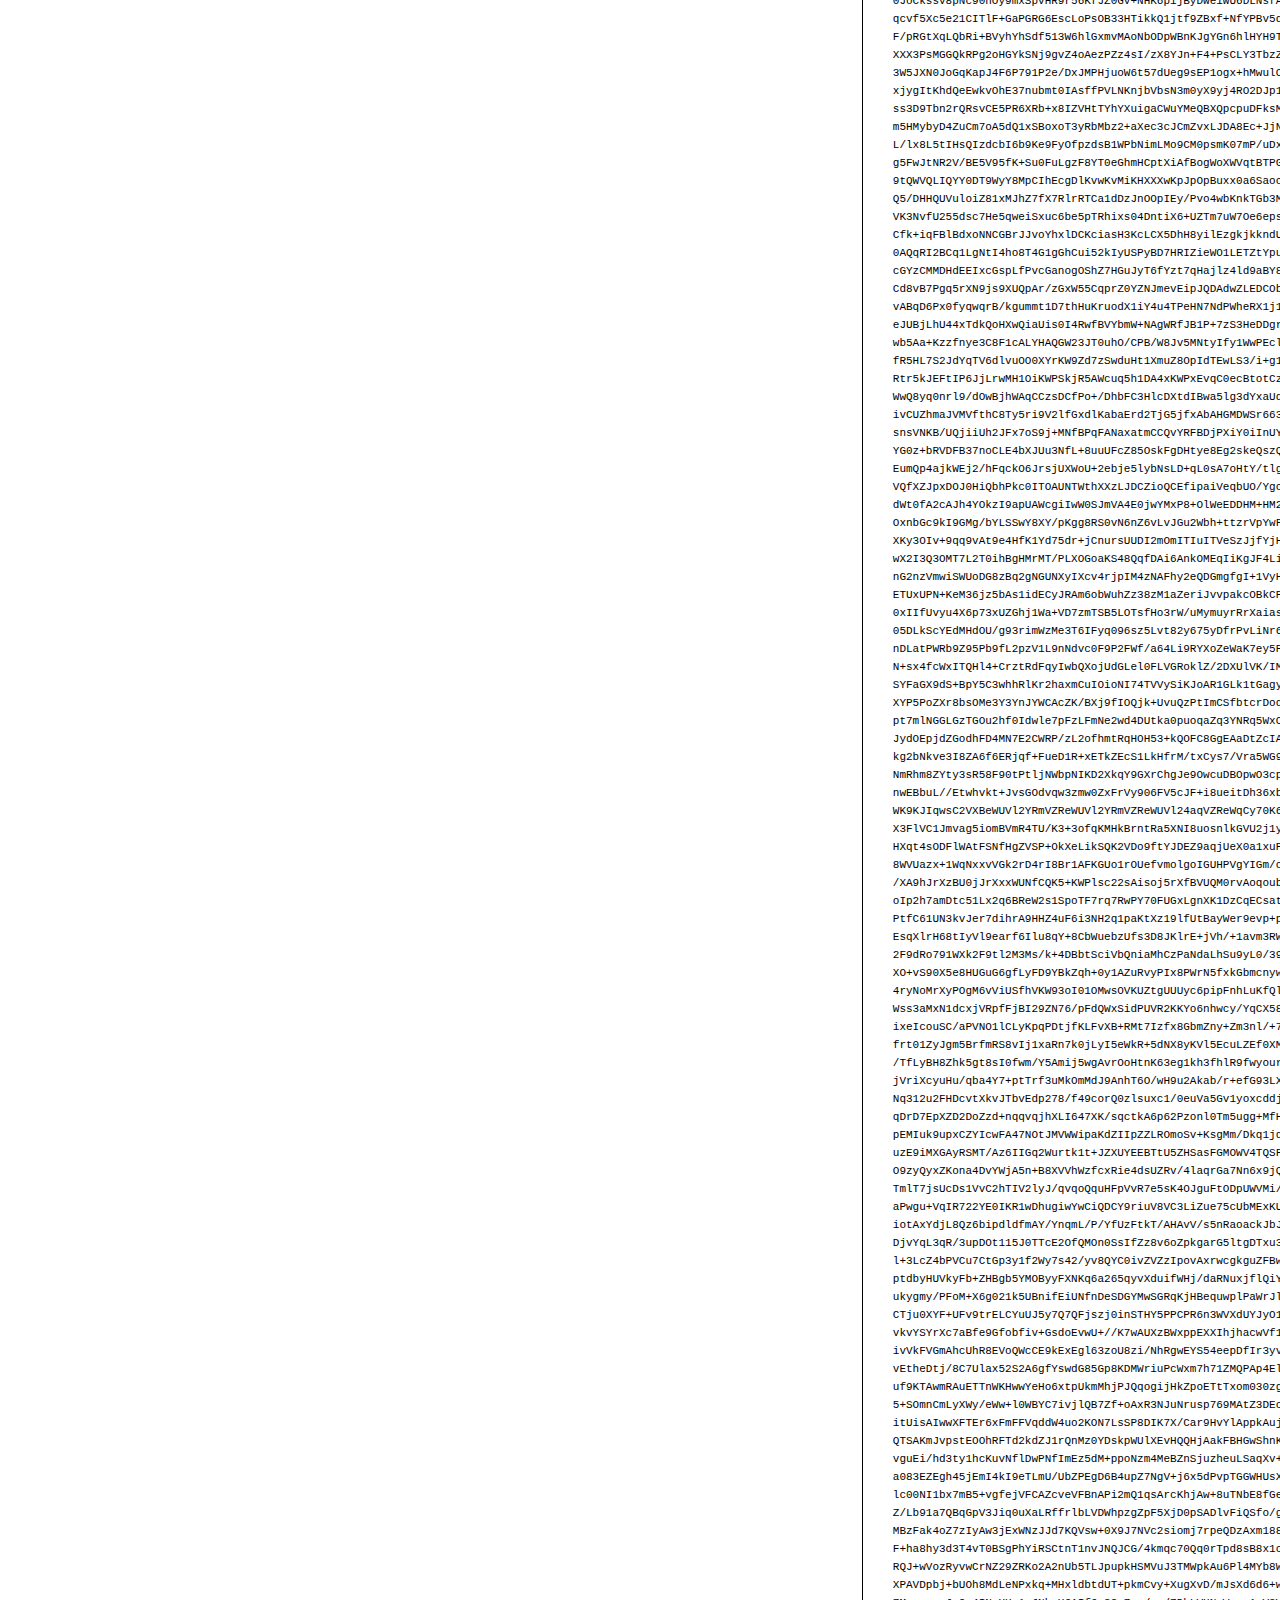
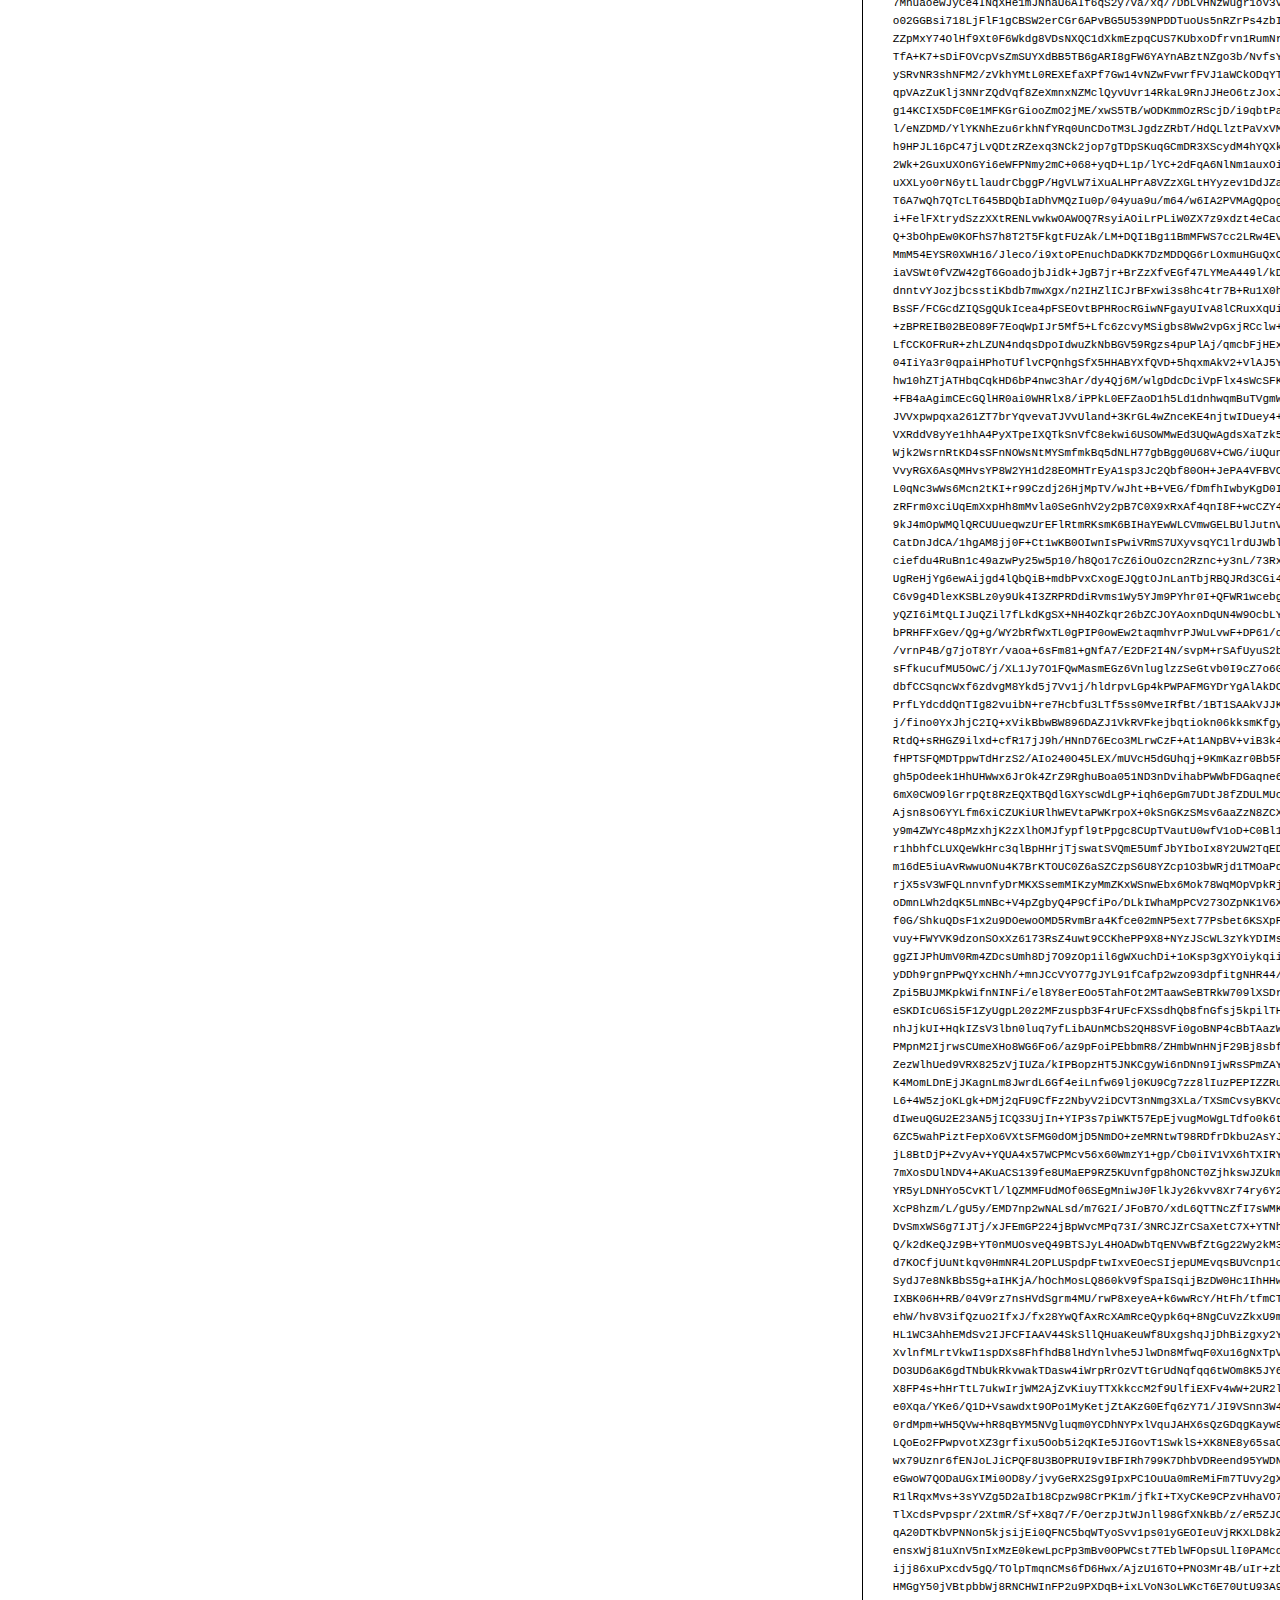
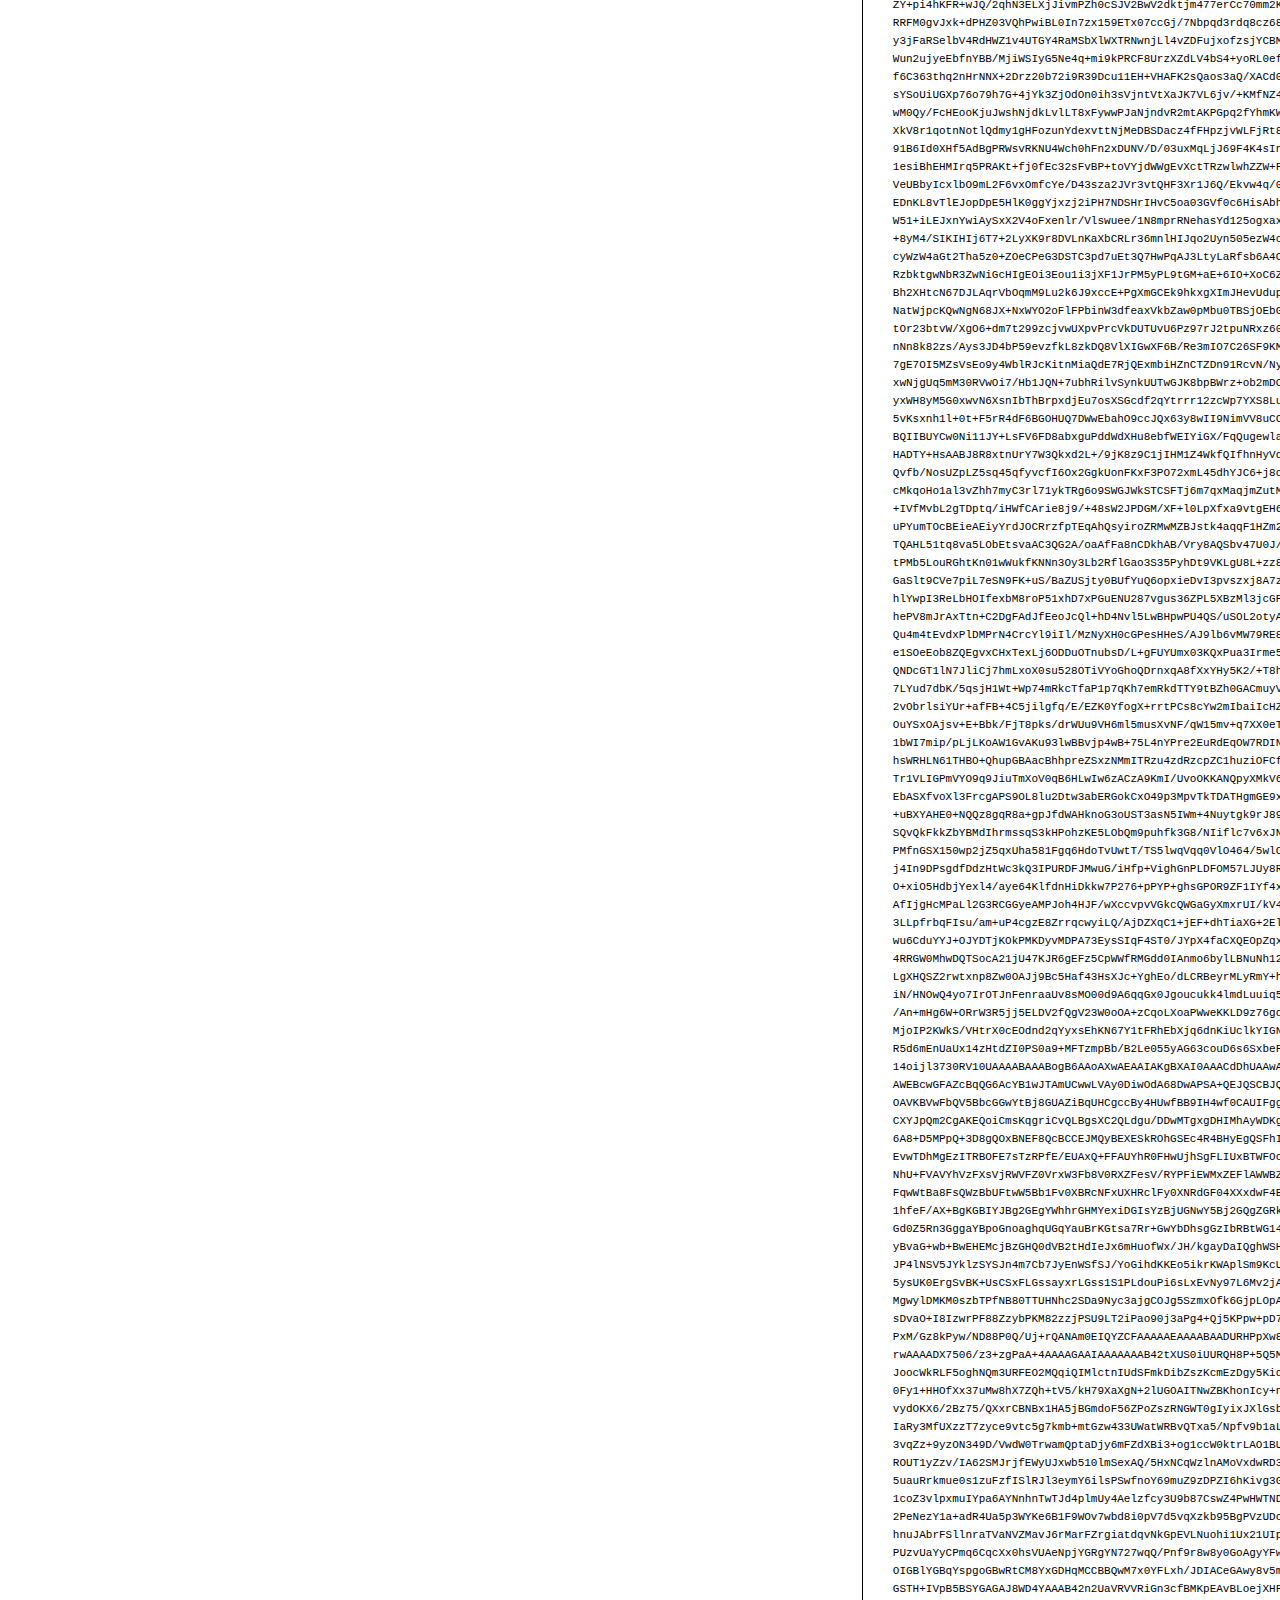
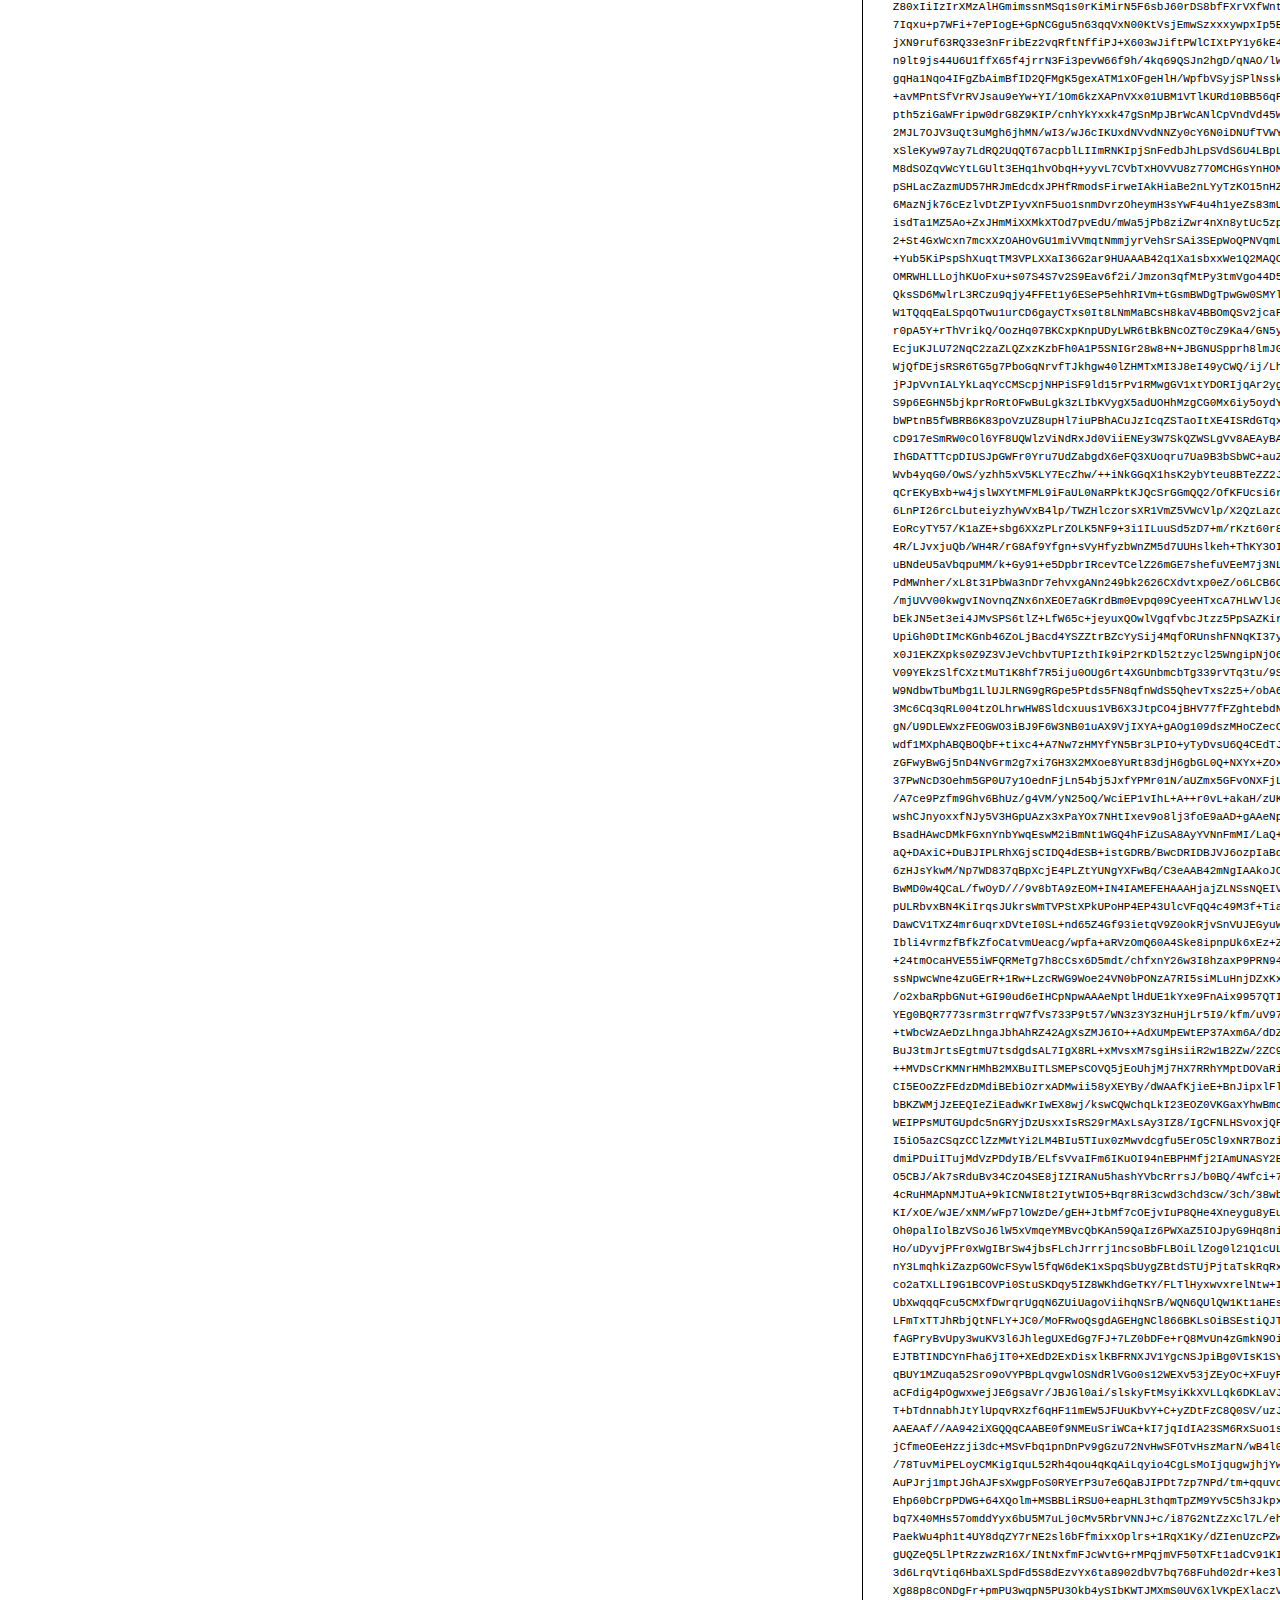
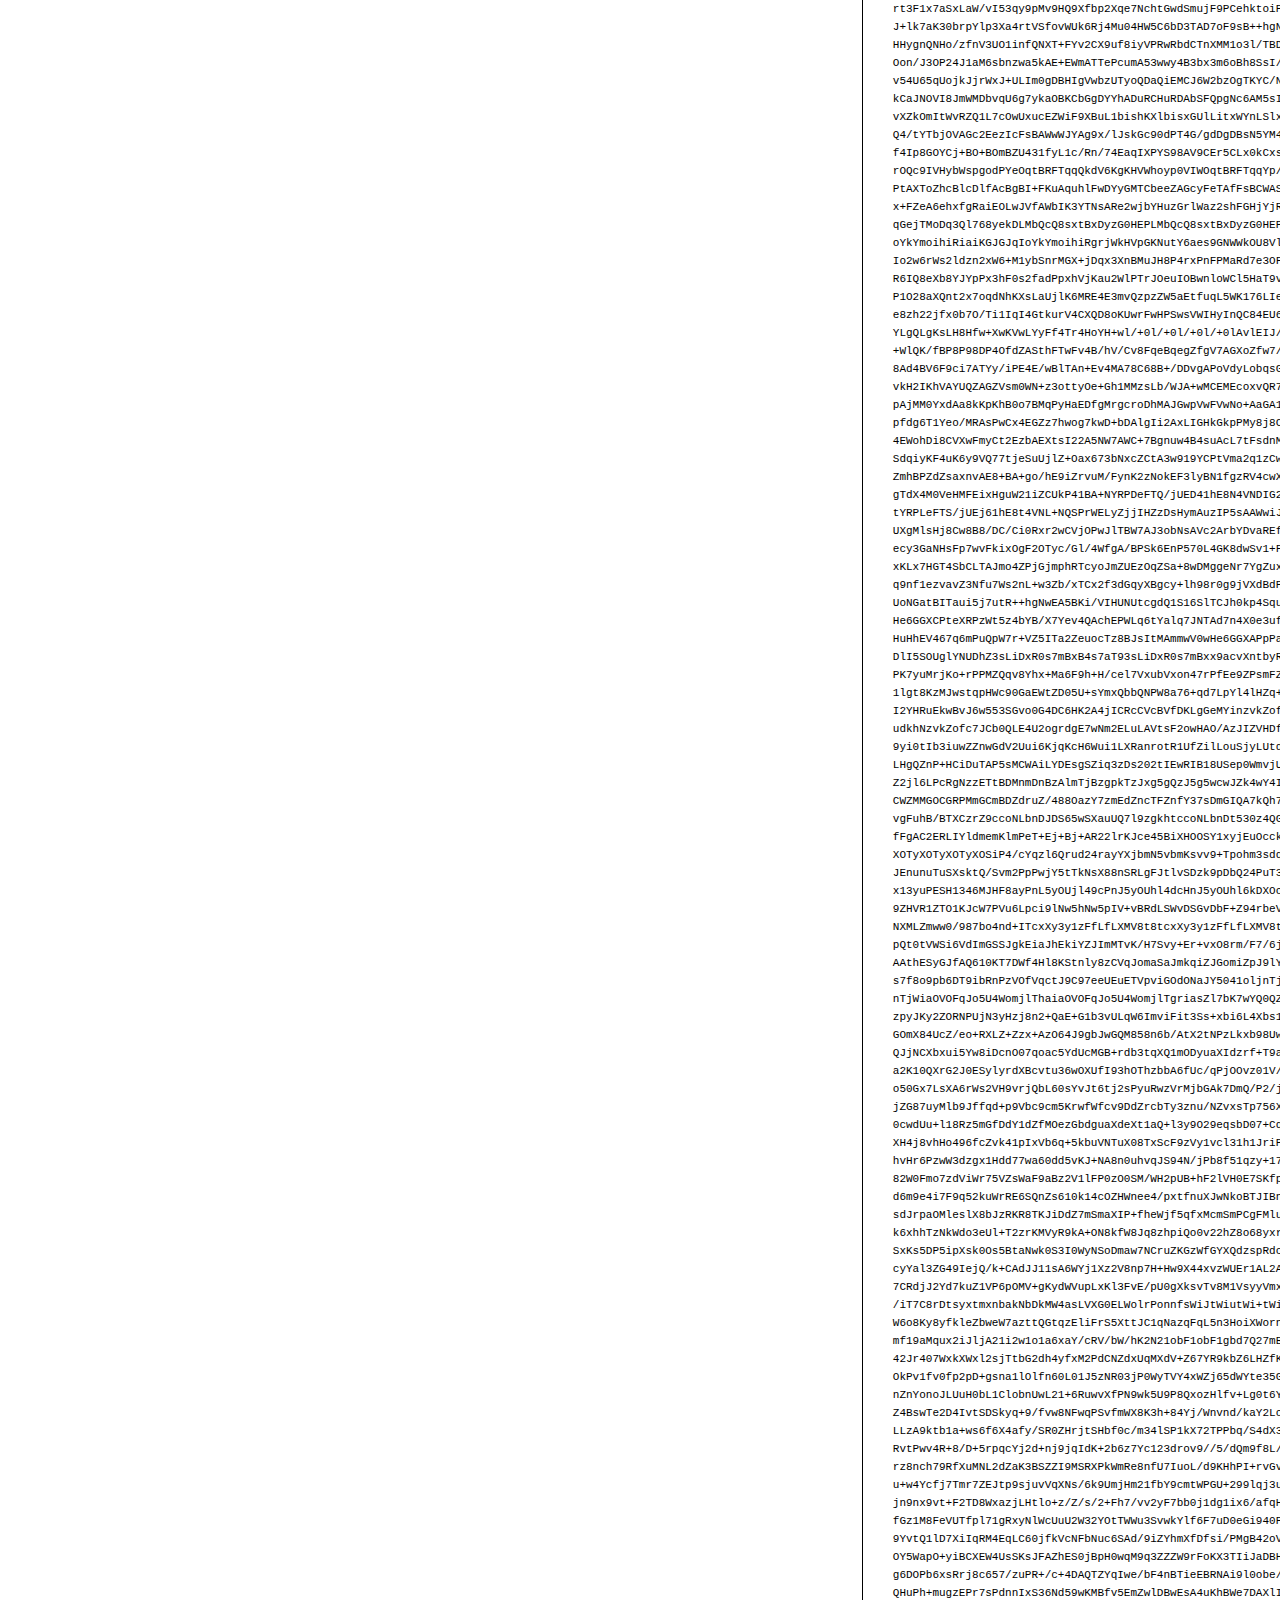
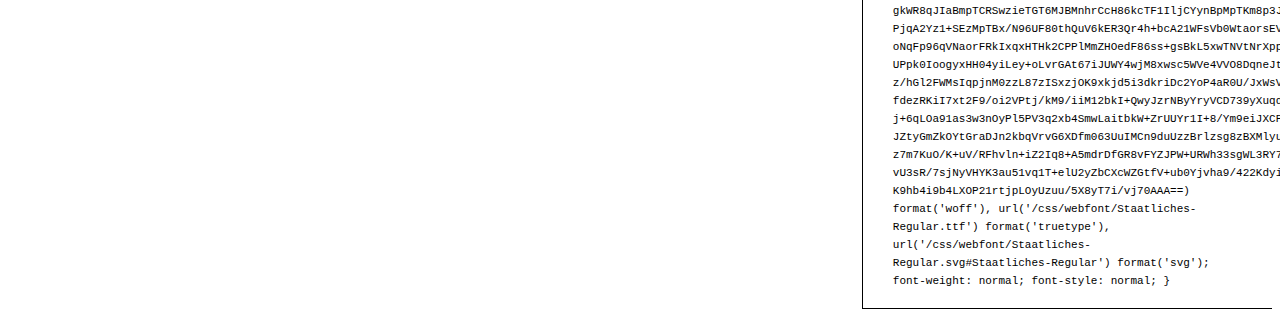
<file: font/police_titre/preview.html>
<!DOCTYPE html>
<html>
<head>
<title>
Staatliches-Regular
 - Web font preview
</title>
<style type='text/css'>

@font-face {
  font-family: 'Staatliches-Regular';
  src: url('Staatliches-Regular.eot') format('embedded-opentype');
  font-weight: normal;
  font-style: normal;
}

@font-face {
  font-family: 'Staatliches-Regular';
  src:  url([data-uri]) format('woff'), url('Staatliches-Regular.ttf')  format('truetype'), url('Staatliches-Regular.svg#Staatliches-Regular') format('svg');
  font-weight: normal;
  font-style: normal;
}



body { font-family: 'Staatliches-Regular' !important; }
h1, h2, h3, h4 { font-weight: normal; }
.reg { color:black; background:white; }
.inverse { color:white; background:black; }
div { padding: 10px 15px; }
.right { background:white; width:30%; float: right; font-family: sans-serif; border: 1px solid black; border-width: 0 0 1px 1px;}
</style>
</head>
<body>
<div class='right'>
<h3>How to Install</h3>
<h4>Step 1</h4>
<div>
Upload contents of the zip file to your web server's public directory. For example:
<code>www.yourdomain.com/css/webfont/</code>
</div>
<h4>Step 2</h4>
<div>
Add contents of
<code>styles.css</code>
to your site's style sheet.
</div>
<h4>Step 3</h4>
<div>
Make sure you adjust the paths in code from
<code>styles.css</code>
to reflect the relative path on your server.
</div>
<div>
For this example you need to prepend
<code>/css/webfont/</code>
to all
<code>src url</code>
definitions. Like this:
</div>
<div>
<code style='font-size:11px;'>@font-face {
  font-family: 'Staatliches-Regular';
  src: url('/css/webfont/Staatliches-Regular.eot') format('embedded-opentype');
  font-weight: normal;
  font-style: normal;
}

@font-face {
  font-family: 'Staatliches-Regular';
  src:  url([data-uri]) format('woff'), url('/css/webfont/Staatliches-Regular.ttf')  format('truetype'), url('/css/webfont/Staatliches-Regular.svg#Staatliches-Regular') format('svg');
  font-weight: normal;
  font-style: normal;
}</code>
</div>
</div>
<div class='reg'>
<h1>
H1
Staatliches-Regular
</h1>
<h2>
H2
Donec lacinia, felis nec sagittis feugiat
</h2>
<h3>
H3
Sed ullamcorper tincidunt libero, sed tempus sem rhoncus non.
</h3>
<h4>
H4
Etiam in nulla eros, quis laoreet orci. Morbi ullamcorper tempor nunc sed ullamcorper.
</h4>
<div>
DEFAULT
In hac habitasse platea dictumst. Sed hendrerit scelerisque pellentesque. Suspendisse id eros quis sem tristique varius sed eget velit. Phasellus pellentesque ipsum non quam vulputate euismod. Nullam eget viverra lorem. Ut eu tortor metus. Mauris eget quam nulla, eu suscipit magna. Nullam vitae lectus quam, a consequat tortor. Ut sed arcu arcu. Aliquam aliquet lacinia lorem, id tristique nunc pulvinar eget.
</div>
<div>
SMALL
<small>
Proin volutpat, magna at vehicula blandit, massa lectus aliquam dolor, ut porta magna odio eu nunc. Nam nisi diam, commodo vitae hendrerit non, consequat sed est. Proin fringilla, nunc non vulputate hendrerit, turpis purus vestibulum diam, a venenatis nunc lectus nec quam. Quisque euismod fermentum mauris, at accumsan mi pulvinar in. Fusce libero lectus, fringilla non congue vel, cursus nec metus. Nunc ac ante quam.
</small>
</div>
<div>
BIG
<big>
Curabitur auctor orci vel felis sodales porttitor. Aenean non neque auctor tellus suscipit vulputate ut quis nunc. Integer tellus purus, venenatis a cursus nec, vestibulum eget turpis. Nulla pulvinar dictum elit, vulputate sodales nunc laoreet eget. Aliquam vitae urna ac risus scelerisque iaculis.
</big>
</div>

</div>
<div class='inverse'>
<h1>
H1
Staatliches-Regular
</h1>
<h2>
H2
Donec lacinia, felis nec sagittis feugiat
</h2>
<h3>
H3
Sed ullamcorper tincidunt libero, sed tempus sem rhoncus non.
</h3>
<h4>
H4
Etiam in nulla eros, quis laoreet orci. Morbi ullamcorper tempor nunc sed ullamcorper.
</h4>
<div>
DEFAULT
In hac habitasse platea dictumst. Sed hendrerit scelerisque pellentesque. Suspendisse id eros quis sem tristique varius sed eget velit. Phasellus pellentesque ipsum non quam vulputate euismod. Nullam eget viverra lorem. Ut eu tortor metus. Mauris eget quam nulla, eu suscipit magna. Nullam vitae lectus quam, a consequat tortor. Ut sed arcu arcu. Aliquam aliquet lacinia lorem, id tristique nunc pulvinar eget.
</div>
<div>
SMALL
<small>
Proin volutpat, magna at vehicula blandit, massa lectus aliquam dolor, ut porta magna odio eu nunc. Nam nisi diam, commodo vitae hendrerit non, consequat sed est. Proin fringilla, nunc non vulputate hendrerit, turpis purus vestibulum diam, a venenatis nunc lectus nec quam. Quisque euismod fermentum mauris, at accumsan mi pulvinar in. Fusce libero lectus, fringilla non congue vel, cursus nec metus. Nunc ac ante quam.
</small>
</div>
<div>
BIG
<big>
Curabitur auctor orci vel felis sodales porttitor. Aenean non neque auctor tellus suscipit vulputate ut quis nunc. Integer tellus purus, venenatis a cursus nec, vestibulum eget turpis. Nulla pulvinar dictum elit, vulputate sodales nunc laoreet eget. Aliquam vitae urna ac risus scelerisque iaculis.
</big>
</div>

</div>
</body>
</html>
</file>
<file: css/style.css>
@charset "UTF-8";
/* invite de commande */
/* D: */
/* cd D:\Desktop/EtaTrip/css */
/* sass --watch style.scss:style.css    */
/* CODER DANS LE *SCSS* */
* h2 {
  font-family: 'Staatliches', cursive;
  font-size: 3rem;
  margin-bottom: -10px;
  margin-top: 15px; }
* h3 {
  font-family: 'PT Serif', serif;
  color: white;
  font-size: 1rem;
  letter-spacing: normal !important; }
* h4 {
  font-size: 1.5rem;
  font-family: 'PT Serif', serif;
  font-weight: bold;
  margin: 15px;
  margin-top: 25px;
  text-align: left; }
* h5 {
  font-family: 'PT Serif', serif;
  font-size: 8rem;
  margin-bottom: -50px;
  padding-bottom: 0px; }
* h6{
    font-family:'PT Serif', serif;
    font-size: 3rem;
    text-align: center;
  }
* p {
  margin: 15px;
  text-align: left;
  font-family: 'PT Serif'; }
* .no-spacing {
  margin: 0%;
  padding: 0%; }
footer{
    height: 150px;
    background-color: black;
    color: white;
  }
  footer h3{
    font-size: 1.5rem;
    text-align: center;
    padding-top: 30px;
  }
  footer p{
    text-align: center;
  }

/*BODY*/
body {
  background-color: #ffffff;
  padding: 0.09%; }

/*HEADER*/
.no-spacing {
  padding: 0px;
  margin: 0px; }

.background {
  background-size: auto;
  background-repeat: no-repeat; }

/* INDEX */
button {
  position: absolute;
  left: 0;
  margin: 10px; }
  button a {
    color: #ffffff;
    text-decoration: none; }
    button a:hover {
      color: #000000;
      text-decoration: none; }

/* LONDRES */
.londres {
  /* LONDRES HEADER */
  /*ANIMATION TITRE*/
  /* LONDRES TITRE */
  /* LONDRES CARTE */
  /* LONDRES IMAGE TOP 1*/
  /* LONDRES IMAGE TOP 2*/
  /* LONDRES IMAGE TOP 3*/
  /* LONDRES IMAGE TOP 4*/
  /* LONDRES IMAGETOP 5*/
  /*
  LONDRES TOP
  */ }
  .londres .londres-header {
    background-size: auto;
    background-repeat: no-repeat;
    text-align: center;
    padding: 0px; }
    .londres .londres-header h1 {
      font-size: 150px;
      color: #ffffff; }
  .londres .container span {
    text-transform: uppercase;
    display: block; }
  .londres .text {
    color: white;
    font-size: 150px;
    font-weight: 700;
    letter-spacing: 8px;
    position: relative;
    animation: text 3s 1; }
@keyframes text {
  0% {
    color: black;
    margin-bottom: -40%; }
  30% {
    letter-spacing: 25px;
    margin-bottom: -40%; }
  85% {
    letter-spacing: 8px;
    margin-bottom: -40%; } }
  .londres .londres-titre {
    height: 100px;
    text-align: center;
    padding: 2%; }
  .londres .londres-carte {
    text-align: center;
    padding-bottom: 1%; }
  .londres .londres-top1-img, .londres .londres-top2-img, .londres .londres-top3-img, .londres .londres-top4-img, .londres .londres-top5-img, .londres .paris .paris-top4-img, .paris .londres .paris-top4-img {
    background-image: url(../image/londres/londres-top1.jpg);
    background-size: auto;
    background-repeat: no-repeat; }
  .londres .londres-top2-img {
    background-image: url(../image/londres/londres-top2.jpg); }
  .londres .londres-top3-img {
    background-image: url(../image/londres/londres-top3.jpg); }
  .londres .londres-top4-img {
    background-image: url(../image/londres/londres-top4); }
  .londres .londres-top5-img {
    background-image: url(../image/londres/londres-top5.jpg); }
  .londres .londres-top {
    padding-top: 50px;
    padding-bottom: 50px;
    padding-left: 20px;
    margin: 5% 3%; }
    .londres .londres-top .londres-top-texte {
      background-color: rgba(255, 255, 255, 0.5); }
  .londres .example-6 .sticker-img {
    background-image: url(../image/rome/colisee-rome.jpg);
    background-size: cover; }
  .londres .example-7 .sticker-img {
    background-image: url(../image/rome/colisee-rome.jpg);
    background-size: cover; }
  .londres .example-8 .sticker-img {
    background-image: url(../image/rome/colisee-rome.jpg);
    background-size: cover; }
  .londres .example-9 .sticker-img {
    background-image: url(../image/rome/colisee-rome.jpg);
    background-size: cover; }
  .londres .example-10 .sticker-img {
    background-image: url(../image/rome/colisee-rome.jpg);
    background-size: cover; }

/* ROME */
.rome {
  /* ROME HEADER */
  /*ANIMATION TITRE*/
  /*HR VESPA*/
  /* ROME TITRE */
  /* ROME CARTE */
  /* ROME IMAGE TOP 1*/
  /* ROME IMAGE TOP 2*/
  /* ROME IMAGE TOP 3*/
  /* ROME IMAGE TOP 4*/
  /* ROME IMAGETOP 5*/
  /*
  ROME TOP
  */ }
  .rome .rome-header {
    background-image: url(../image/rome/rome_header.jpg);
    background-size: auto;
    background-repeat: no-repeat;
    text-align: center;
    letter-spacing: normal;
    background-position: bottom;
    height: 400px;
    padding: 0px; }
    .rome .rome-header h1 {
      font-size: 150px;
      color: #ffffff; }
  .rome .container span {
    text-transform: uppercase;
    display: block; }
  .rome div.style-five {
    height: 75px;
    margin-left: 50px; }
  .rome hr.style-five {
    width: 100%;
    margin-top: -40px;
    border: 0;
    border-bottom: 2px dashed black;
    background: #000; }
  .rome #romeScooter1 {
    left: 35%;
    position: relative; }
  .rome #romeScooter2 {
    left: 65%;
    position: relative; }
  .rome #romeScooter3 {
    left: 95%;
    position: relative; }
  .rome .text {
    color: white;
    font-size: 150px;
    font-weight: 700;
    letter-spacing: normal;
    position: relative;
    animation: text 3s 1; }
    .rome .temp{
      display: flex;
      flex-direction: column;
      justify-content: center;
      align-items: center;
    }
    .rome .icone{
      width: 25%;
      height: auto;
      margin : 0 auto;
      display: inline-block;
      justify-content: center;
      display: none;
    }
@keyframes text {
  0% {
    color: black;
    margin-bottom: -40%; }
  30% {
    letter-spacing: 25px;
    margin-bottom: -40%; }
  85% {
    letter-spacing: 8px;
    margin-bottom: -40%; } }
  .rome .rome-titre {
    height: 100px;
    text-align: center;
    padding: 2%; }
  .rome .rome-carte {
    text-align: center;
    padding-bottom: 1%;
    background-image: url(../image/rome/defaut_carte_600x600px.jpg);
    background-size: auto;
    background-repeat: no-repeat; }
  .rome .rome-top1-img, .rome .rome-top2-img, .rome .rome-top3-img, .rome .rome-top4-img, .rome .rome-top5-img {
    background-image: url(../image/rome/rome_colisee2.jpg);
    background-size: auto;
    background-repeat: no-repeat; }
  .rome .rome-position-text {
    width: 50%;
    position: absolute;
    right: 5%;
    padding-left: 12px;
    padding-right: 10px;
    padding-top: 10px;
    margin-top: 10px;
    display: inline-block;
    justify-content: center; }
  .rome .rome-position-text2 {
    position: relative;
    background-color: red;
    height: 100%; }
  .rome .rome-block-center {
    height: 50%;
    margin-top: 50%; }
  .rome #top2 img {
    margin-left: 35%; }
  .rome #top4 img {
    margin-left: 30%; }
  .rome .rome-top2-img {
    background-image: url(../image/rome/rome_trevi2.jpg); }
  .rome .rome-top3-img {
    background-image: url(../image/rome/rome_vatican3.jpg); }
  .rome .img-cercle {
    width: 100%; }
  .rome .rome-top4-img {
    background-image: url(../image/rome/rome_basilique-stpierre.jpg); }
  .rome .rome-top5-img {
    background-image: url(../image/rome/defaut_top5_1920x500px.jpg); }
  .rome .rome-top {
    padding-top: 50px;
    padding-bottom: 50px;
    padding-left: 20px;
    margin: 5% 3%; }
    .rome .rome-top .rome-top-texte {
      background-color: rgba(198, 198, 198, 0.5); }
  .rome .example-1 .sticker-img {
    background-image: url(../image/rome/colisee-rome.jpg);
    background-size: cover; }
  .rome .example-2 .sticker-img {
    background-image: url(../image/rome/rome_fontaine_trevi.jpg);
    background-size: cover; }
  .rome .example-3 .sticker-img {
    background-image: url(../image/rome/rome_musee_vatican.jpg);
    background-size: cover; }
  .rome .example-4 .sticker-img {
    background-image: url(../image/rome/rome_basilique-stpierre.jpg);
    background-size: cover; }
  .rome .example-5 .sticker-img {
    background-image: url(../image/rome/rome_pasta2.jpg);
    background-size: cover; }
  .rome .example-2 .sticker-shadow {
    opacity: 0.6; }

/* PARIS */
.paris {
  /* PARIS HEADER */
  /*ANIMATION TITRE*/
  /* ANIMATION TITRE */
  /* PARIS TITRE */
  /* PARIS CARTE */
  /* PARIS IMAGE TOP 1*/
  /* PARIS IMAGE TOP 2*/
  /* PARIS IMAGE TOP 3*/
  /* PARIS IMAGE TOP 4*/
  /* PARIS IMAGETOP 5*/
  /*
  PARIS TOP
  */ }
  .paris .paris-header {
    background-image: url(../image/paris/paris_header_1920x600px.jpg);
    background-size: auto;
    background-repeat: no-repeat;
    text-align: center;
    height: 400px;
    background-position: center;
    color: #ffffff;
    padding: 0px;
    padding-bottom: 15px; }
    .paris .paris-header h1 {
      font-size: 150px; }
  .paris .container span {
    text-transform: uppercase;
    display: block; }
  .paris .text {
    color: white;
    font-size: 150px;
    font-weight: 700;
    letter-spacing: 8px;
    position: relative;
    animation: text 3s 1; }
    .paris .temp{
      display: flex;
      flex-direction: column;
      justify-content: center;
      align-items: center;
    }
    .paris .icone{
      width: 25%;
      height: auto;
      margin : 0 auto;
      display: inline-block;
      justify-content: center;
      display: none;
    }
@keyframes text {
  0% {
    color: black;
    margin-bottom: -40%; }
  30% {
    letter-spacing: 25px;
    margin-bottom: -40%; }
  85% {
    letter-spacing: 8px;
    margin-bottom: -40%; } }
  .paris .paris-titre {
    height: 100px;
    text-align: center;
    padding: 2%; }
  .paris .paris-carte {
    text-align: center;
    padding-bottom: 1%;
    background-image: url(../image/paris/defaut_carte_600x600px.jpg); }
  .paris .paris-top1-img, .paris .paris-top2-img, .paris .paris-top3-img, .paris .paris-top5-img {
    background-image: url(../image/paris/paris_top1_1920x500px.jpg);
    background-size: auto;
    background-repeat: no-repeat;
    background-position: center; }
  .paris .paris-top2-img {
    background-image: url(../image/paris/paris_top2_1920x500px.jpg); }
  .paris .paris-top3-img {
    background-image: url(../image/paris/paris_top3_1920x500px.jpg); }
  .paris .paris-top4-img {
    background-image: url(../image/paris/paris_top4_1920x500px.jpg);
    background-position: bottom; }
  .paris .paris-top5-img {
    background-image: url(../image/paris/paris_top5_1920x500px.jpg); }
  .paris .paris-top {
    padding-top: 50px;
    padding-bottom: 50px;
    padding-left: 20px;
    margin: 4% 3%; }
    .paris .paris-top .paris-top-texte {
      background-color: rgba(255, 255, 255, 0.7); }

/* METEO */
.soleil, .nuage, .pluie, .ensolleill├®, .neige {
  margin-left: 500px;
  display: inline-block; }

.nuage {
  margin-left: -535px; }

.pluie {
  margin-left: -535px; }

.ensolleill├® {
  margin-left: -535px; }

.neige {
  margin-left: -535px; }

.illu img {
  width: 100%;
  height: auto; }

/*FOOTER*/
/* RESPONSIVE
  TABLETTE */
/* RESPONSIVE
  SMARTPHONE */
@media screen and (max-width: 768px) {
  .text {
    color: white;
    font-size: 50px;
    font-weight: 700;
    letter-spacing: 2px;
    position: relative; }

  @keyframes text {
    visibility: hidden; }
  .hidden {
    visibility: hidden; }

  .paris-top {
    padding-top: 10px;
    padding-bottom: 10px;
    padding-left: 10px;
    margin: 4% 3%; }
    .paris-top .paris-top-texte {
      background-color: rgba(255, 255, 255, 0.7); }

  .paris-titre {
    font-size: 35px; } }
.text {
  font-family: 'Staatliches', cursive; }

/*# sourceMappingURL=style.css.map */
</file>
<file: css/styleLondres.css>
.londres-header{
  background-image: url(../image/londres/londres-header.jpg);
  background-size: auto;
  height: 400px;
  background-repeat: no-repeat;
  text-align: center;
  padding: 0px;
  margin-bottom: 10px;
}

.row {
  margin-right: 0px;
}

.text{
  font-family:'Staatliches', cursive;
}
h2{
  font-family:'Staatliches', cursive;
  font-size: 3rem;
  margin-bottom: -10px;
  margin-top: 15px;
}

h3{
  font-family: 'PT Serif', serif;
  color: white;
  font-size: 1rem;
}
h4{
  font-size: 1.5rem;
  font-family: 'PT Serif', serif;
  font-weight: bold;
  margin: 15px;
  margin-top: 25px;
  text-align: left;
}
h5{
  font-family:'PT Serif', serif;
  font-size: 8rem;
  margin-bottom: -50px;
  padding-bottom: 0px;
}
h6{
  font-family:'PT Serif', serif;
  font-size: 3rem;
  text-align: center;
}
p{
  margin: 15px;
  text-align: left;
}
#temperature{
  text-align: center;
}
.londres .londres-top1-img, .londres .paris .paris-top4-img, .paris .londres .paris-top4-img, .londres .londres-top5-img, .londres .londres-top4-img, .londres .londres-top3-img, .londres .londres-top2-img {
  background-image: url(../image/londres/londres-top1.jpg);
  background-size: auto;
  background-repeat: no-repeat;
  height: 500px;
  margin-top: 0px;
}
.londres .londres-top2-img {
  background-image: url(../image/londres/londres-top2.jpg);
}
.londres .londres-top3-img {
  background-image: url(../image/londres/londres-top3.jpg);
}
.londres .londres-top4-img {
  background-image: url(../image/londres/londres-top4.jpg);
}
.londres .londres-top5-img {
  background-image: url(../image/londres/londres-top5.jpg);
}
.londres .londres-top .londres-top-texte {
  background-color: rgba(255, 255, 255, 0.8);
}
.soldat{
  position: fixed;
     bottom: 0;
     right: 0;
     width: 10%;
}
#londres{
  height: 150px;
}
#londres2{
  height: 150px;
  opacity: 0;
}
.soldat2{
  position: fixed;
     bottom: 0;
     right: 0;
     width: 10%;
}
  @media screen and (max-width: 610px) {
    .text{
      font-size: 80px !important;
      top: 100px;
    }
    h3{
      margin-top: 90px !important;
    }
    h2{
      font-size: 30px;
    }
    .londres .londres-top .londres-top-texte {
      background-color: rgba(255, 255, 255, 0);
    }
    .londres-top-texte{
      margin-top: 450px;
    }
    .top{
      margin-top: 600px;
    }
    .londres .londres-top1-img, .londres .paris .paris-top4-img, .paris .londres .paris-top4-img, .londres .londres-top5-img, .londres .londres-top4-img, .londres .londres-top3-img, .londres .londres-top2-img {
      background-position: center;
    }
    #top2{
      background-position: right;
    }
  }
.temp{
  display: flex;
  flex-direction: column;
  justify-content: center;
  align-items: center;
}
.icone{
  width: 25%;
  height: auto;
  margin : 0 auto;
  display: inline-block;
  justify-content: center;
  display: none;
}
</file>
